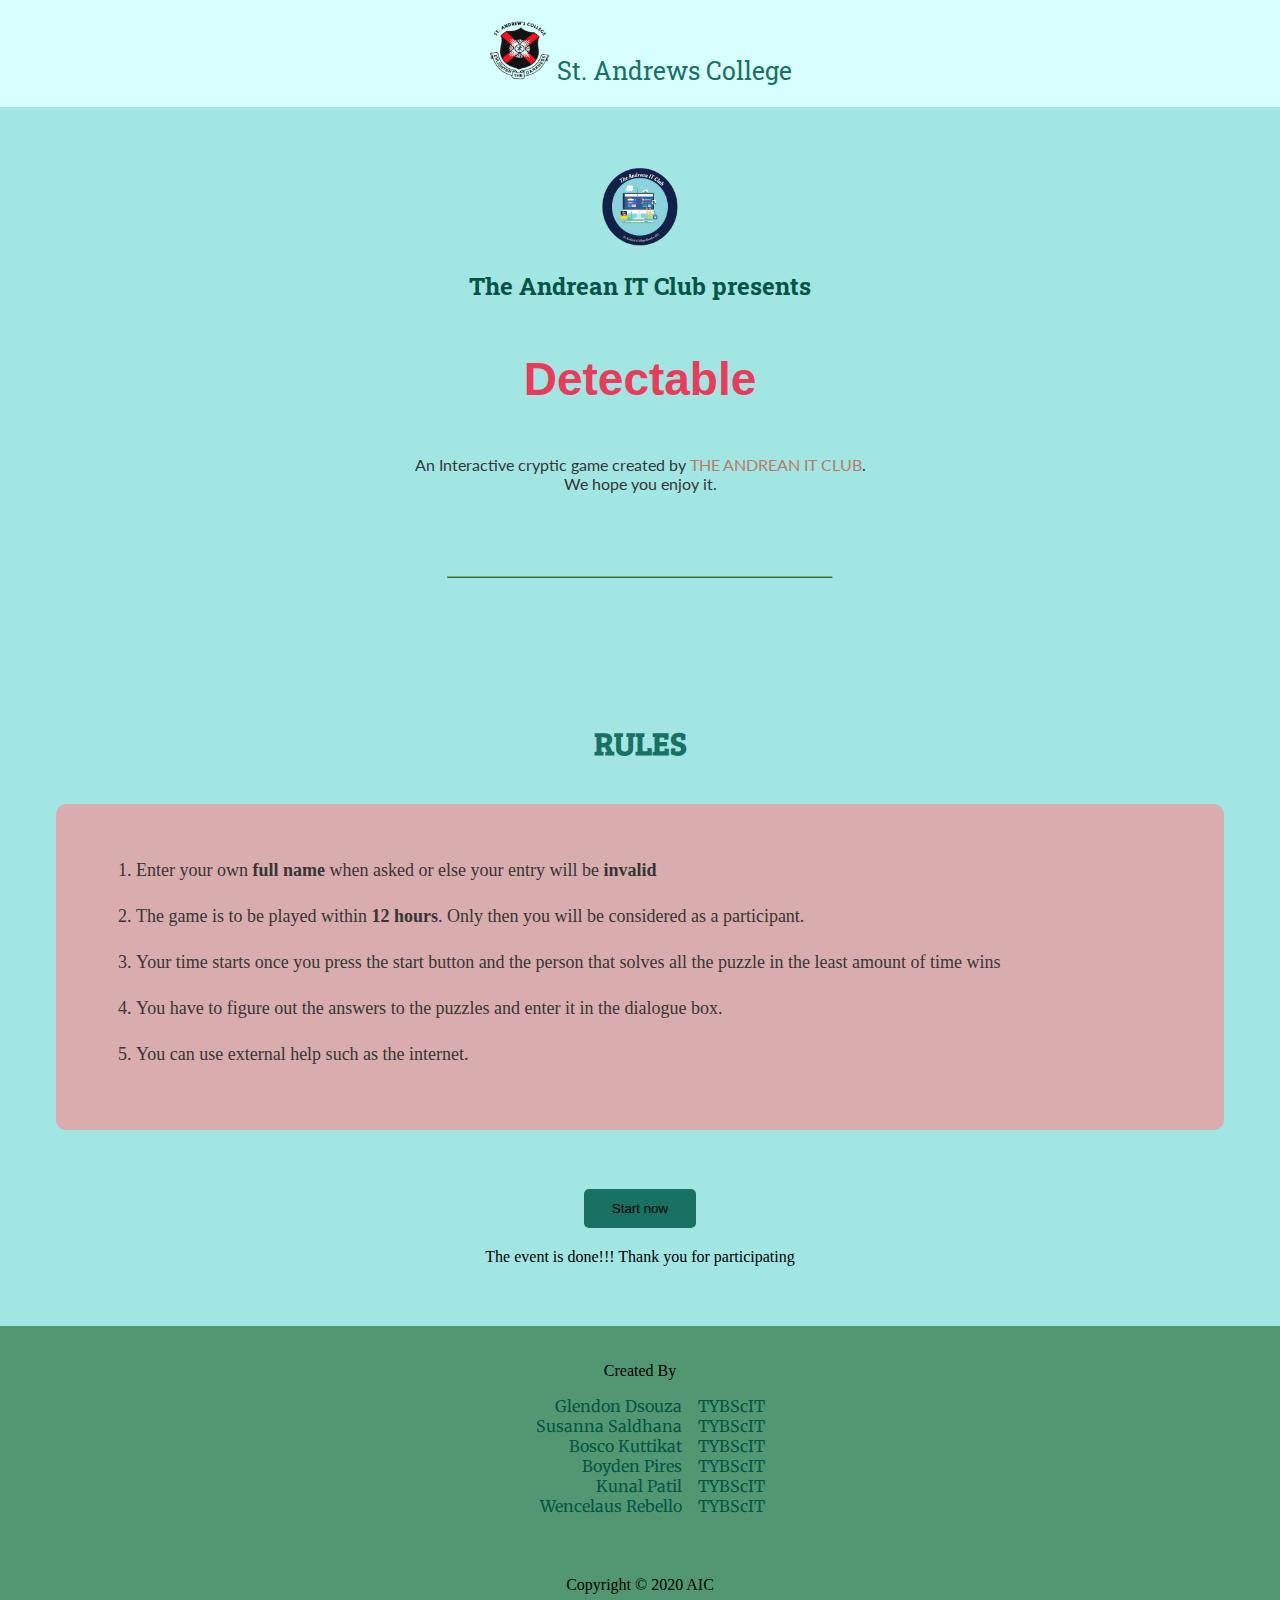
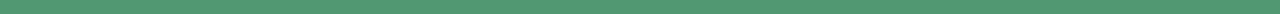
<file: index.html>
<!DOCTYPE html>
<html lang="en">

<head>
  <meta charset="utf-8">
  <meta name="viewport" content="width=device-width, initial-scale=1, shrink-to-fit=yes">
  <meta name="theme-color" content="#519872">
  <script src="Intro/Img/main.js" ></script>
  <link rel="icon" type="image/png" href="media/andrews.png">

  <!-- Google Fonts -->
  <link href="https://fonts.googleapis.com/css2?family=Roboto+Slab&display=swap" rel="stylesheet">
  <link href="https://fonts.googleapis.com/css2?family=Lato&display=swap" rel="stylesheet">
  <link href="https://fonts.googleapis.com/css2?family=Bree+Serif&family=Open+Sans&display=swap" rel="stylesheet">
  <link href="https://fonts.googleapis.com/css2?family=Merriweather:ital,wght@1,700&display=swap" rel="stylesheet">

  <!-- Font Awesome -->
  <link rel="stylesheet" href="https://cdnjs.cloudflare.com/ajax/libs/font-awesome/4.7.0/css/font-awesome.min.css">

  <!-- Bootstrap CSS -->
  <link rel="stylesheet" href="https://stackpath.bootstrapcdn.com/bootstrap/4.5.0/css/bootstrap.min.css"
    integrity="sha384-9aIt2nRpC12Uk9gS9baDl411NQApFmC26EwAOH8WgZl5MYYxFfc+NcPb1dKGj7Sk" crossorigin="anonymous">

  <!-- External Stylesheet -->
  <link rel="stylesheet" href="styles.css">

  <!-- JQuery 3.5.x
  <script src="https://ajax.googleapis.com/ajax/libs/jquery/3.5.1/jquery.min.js"></script> -->

  <title>Aloha</title>
</head>

<body>
  <!-- Image and text -->
  <nav class="navbar">
    <a class="navbar-brand">
      <img class="d-inline-block" src="media/andrews.png" width="65" height="60" alt="" loading="lazy">
      <span class="nav-brand-text">St. Andrews College</span>
    </a>

    
    <!-- <div>
      <ul class="navbar-nav ml-auto">
        <li class="nav-item">
          <button class="btn btn-primary nav-button" type="button">Register</button>
        </li>
      </ul>
    </div> -->
  </nav>

  <div class="section-1">
    <img class="d-inline-block" src="media/logo2.png" width="85" height="80" alt="" loading="lazy">
    <h2 class="heading-text">The Andrean IT Club presents</h2>
    
    <h1 class="Detectable">Detectable</h1>
    <p class="heading-subtext">An Interactive cryptic game created by <span class="span-title">THE ANDREAN IT CLUB</span>. <br>
      We hope you enjoy it.</p>
  </div>

  <hr>


  <div class="section-2">
    <h5>RULES</h5>
    <div class="container list-group">
      <ol >
      <li class="list">Enter your own <b>full name</b> when asked or else your entry will be <b>invalid</b></p>
      <li class="list">The game is to be played within <b>12 hours</b>. Only then you will be considered as a participant.</p>
        <li class="list">Your time starts once you press the start button and the person that solves all the
          puzzle in the least amount of time wins</p>
      <li class="list">You have to figure out the answers to the puzzles and enter it in the dialogue box.</p>
      <li class="list">You can use external help such as the internet.</p>
      
    </ol>
    </div>
  </div>



  <div class="start-btn">

    <button class="btn btn-primary btn-lg" type="button" onclick="check()">Start now</button>
  </div>
<div id="time"></div>


  <footer>
    <div class="container">
      <p>Created By</p>
      <div class="names">
        
        <p>Glendon Dsouza&nbsp; &nbsp; TYBScIT<br>Susanna Saldhana&nbsp; &nbsp; TYBScIT<br>Bosco Kuttikat&nbsp; &nbsp; TYBScIT<br>Boyden Pires&nbsp; &nbsp; TYBScIT<br>
          Kunal Patil&nbsp; &nbsp; TYBScIT <br> Wencelaus Rebello&nbsp; &nbsp; TYBScIT
       </p>
      </div>
    </div>
    <div class="copyright">
      Copyright &#169 2020 AIC 
    </div>
  </footer>





  <!-- Bootstrap JS-->
  <script src="https://code.jquery.com/jquery-3.5.1.slim.min.js"
    integrity="sha384-DfXdz2htPH0lsSSs5nCTpuj/zy4C+OGpamoFVy38MVBnE+IbbVYUew+OrCXaRkfj" crossorigin="anonymous">
  </script>
  <script src="https://cdn.jsdelivr.net/npm/popper.js@1.16.0/dist/umd/popper.min.js"
    integrity="sha384-Q6E9RHvbIyZFJoft+2mJbHaEWldlvI9IOYy5n3zV9zzTtmI3UksdQRVvoxMfooAo" crossorigin="anonymous">
  </script>
  <script src="https://stackpath.bootstrapcdn.com/bootstrap/4.5.0/js/bootstrap.min.js"
    integrity="sha384-OgVRvuATP1z7JjHLkuOU7Xw704+h835Lr+6QL9UvYjZE3Ipu6Tp75j7Bh/kR0JKI" crossorigin="anonymous">
  </script>
</body>

</html>
</file>
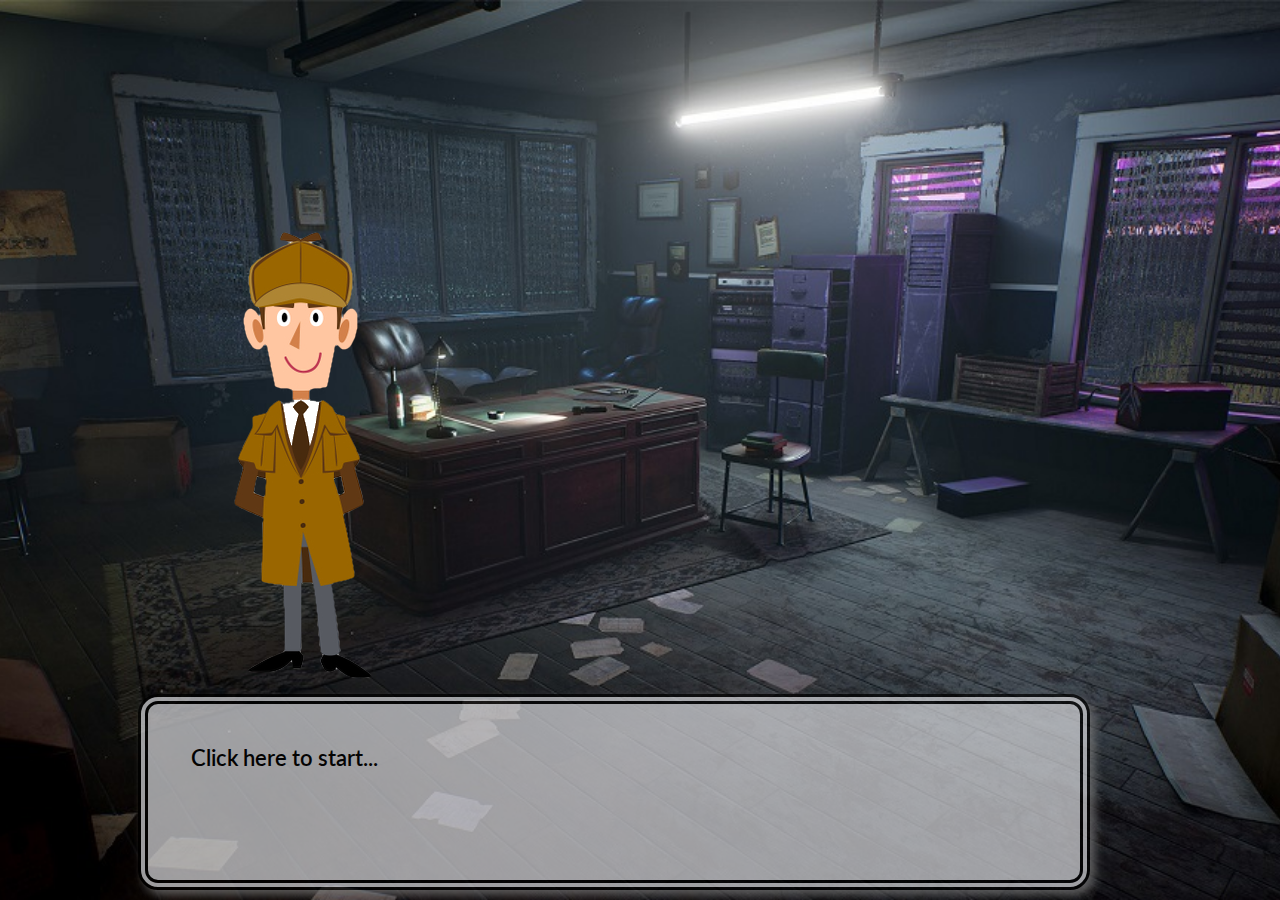
<file: Intro/index.html>
<html>
    <head>

      <title>Intro</title>
      <meta name="viewport" content="width=device-width, initial-scale=0.7">
      <link href="https://fonts.googleapis.com/css2?family=Lato&display=swap" rel="stylesheet">
<script src="https://cdnjs.cloudflare.com/ajax/libs/jquery/3.4.1/jquery.js" integrity="sha256-WpOohJOqMqqyKL9FccASB9O0KwACQJpFTUBLTYOVvVU=" crossorigin="anonymous"></script>

  <script src="main.js" type="text/javascript"></script>
  <link rel="stylesheet" type="text/css" href="style1.css">
        
    </head>

    <body onclick="execute_diag()">
      
      <div id="UI">
        <div id="instructor" >
            <img src="Img/1.png" class="inst" id="change" >
           
        </div>
        
        <div id="txt" >
  
              <p id="diag" data-placeholder="Click here to start..." contenteditable="false"></p> 

          
        </div>
      </div>
    </body>
</html>
</file>
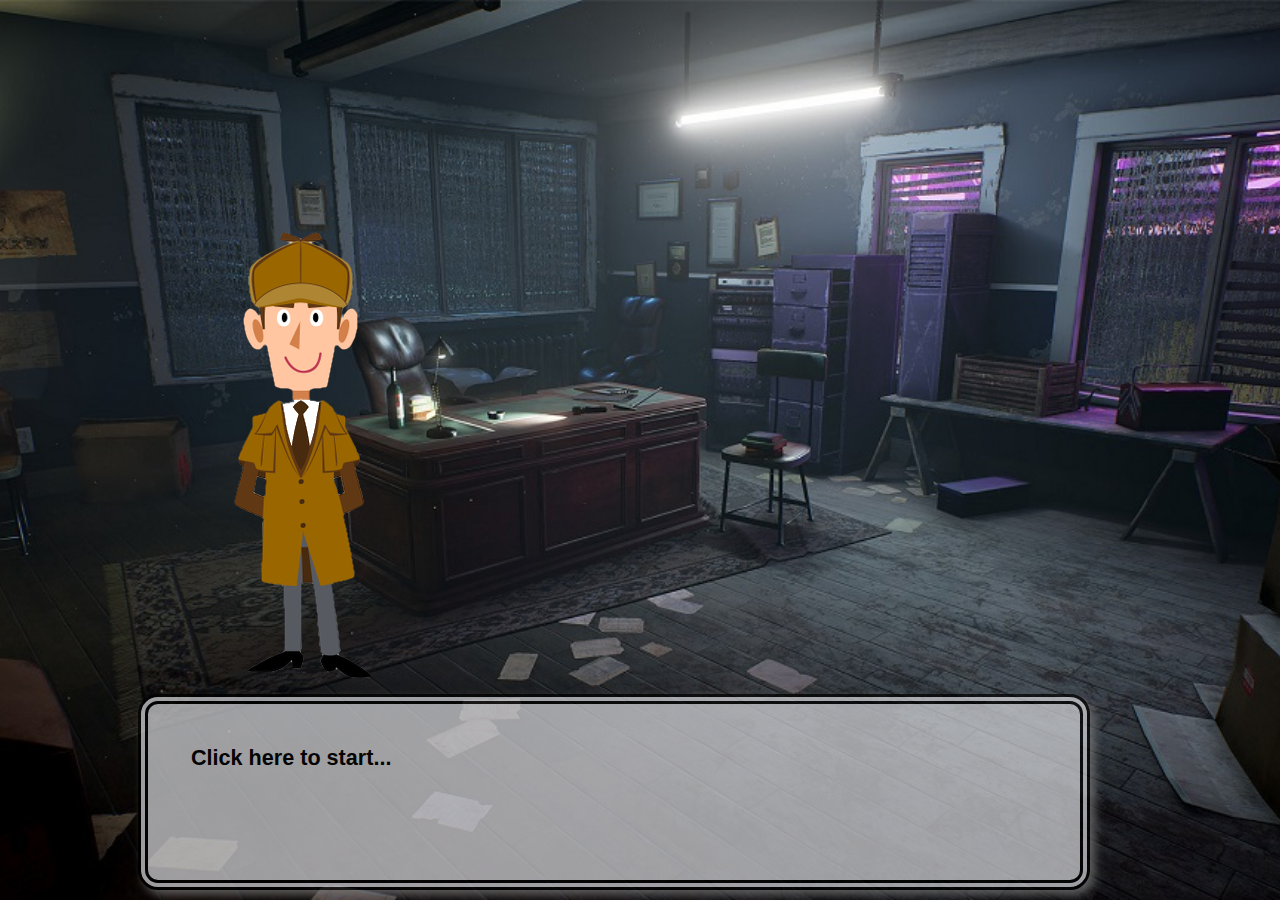
<file: Level7/index.html>
﻿<!DOCTYPE html>
<html>
<title> TheOneWithIntroductions </title>
<meta name="viewport" content="width=device-width, initial-scale=0.7, shrink-to-fit=yes">
<script src="https://cdnjs.cloudflare.com/ajax/libs/jquery/3.4.1/jquery.js"
    integrity="sha256-WpOohJOqMqqyKL9FccASB9O0KwACQJpFTUBLTYOVvVU=" crossorigin="anonymous"></script>

<script>
    var usna = localStorage.getItem("key_name");
    var story = [{ m: "Wow!!! " + usna + " that was amazing, you are so smart, that was a tough one." },
    { m: "I guess I should start calling you Detective " + usna + " from now on." },
    { m: "OK we have a new case for you." },
    { m: "This is the last one the final one use everything you have learnt this one is interesting. " }
    ];

    var lin = 0;
    var i = 0
    var images = ["7", "3", "5", "4"];

    function ChangeImg() {



        document.getElementById("change").src = "Img/" + images[i] + ".png";

        i++;

    }


    function execute_diag() {

        if (story.length === lin) {
            document.getElementById("UI").style.display = "none";
            document.getElementById("cont").style.visibility = "visible";
            document.getElementById("cont").style.display = "block";
            //sk();

        }

        while (lin < story.length) {
            var current_line = story[lin];

            if (undefined !== current_line.m) {
                document.getElementById("diag").innerHTML = current_line.m;
                ChangeImg();

            }


            break;

        }
        lin = lin + 1;
    }

    function ready() {
        document.getElementById("UI").style.display = "none";
        document.getElementById("cont").style.visibility = "visible";
        document.getElementById("cont").style.display = "block";
    }
    var countDownDate = new Date("Aug 30, 2020 02:00:00").getTime();


    var x = setInterval(function () {


        var now = new Date().getTime();


        var distance = countDownDate - now;


        var days = Math.floor(distance / (1000 * 60 * 60 * 24));
        var hours = Math.floor((distance % (1000 * 60 * 60 * 24)) / (1000 * 60 * 60));
        var minutes = Math.floor((distance % (1000 * 60 * 60)) / (1000 * 60));
        var seconds = Math.floor((distance % (1000 * 60)) / 1000);


        document.getElementById("time").innerHTML = `Time left: ${days}d ${hours}h ${minutes}m ${seconds}s `;


        if (distance < 0) {
            clearInterval(x);
            document.getElementById("time").innerHTML = "The event is done!!! Thank you for participating";
        }
    }, 1000);
</script>
</head>

<body onload="check()">

    <div id="UI" onclick="execute_diag()">

        <div id="instructor">
            <img src="Img/1.png" class="inst" id="change">

        </div>

        <div id="txt">

             <p id="diag" data-placeholder="Click here to start..." contenteditable="false"></p>


        </div>
    </div>



    <div id="cont">
        <h1> Mystery Solver? </h1>
        <div id="time"></div>

        <div id="onlytxt">
            <p> There's a buzz in the town about a secret detective helping the commissioner on his latest case,
                with intillegence no match, cryptic codes, fine eye-sight. Solving the unsolved. Is it you?
            </p>
            <br><br>
            <center> <img id="img" src="Puzz3.jpg"> </center>
            <h3>H3Y THERE!</h3>

            <p>This a puzzle Crime 5tory which is also the last stage to find your treasure.
                Now, it may not be 1nstantly clear what the puzzle is but there are clues spread over the text to guide
                you.
                0nce you figure it out, you will reveal a four-digit passcode, which will be the key to the next
                chapter.
                Could you be the ultimate mystery solver? Input your first passcode below and press “Continue” to find
                out.</p>
        </div>
        <div align="center">
            <input type="number" id=ans maxlength="4" size="1">
            <a href="TheTime.html" onclick="javascript:return validatePass()">
                <input type="submit" value="CONTINUE"></a><br><br><br><br><br><br>
            <script type="text/javascript">


                function validatePass() {
                    if (document.getElementById('ans').value == "3510") {
                        insert_value(); storedata();
                        alert("Good Job!!");

                        return true;
                    } else {
                        alert('Wrong Passcode.Try again ^-^');
                        return false;
                    }
                }

                var checker = 64;
                var start_tm = new Date();
                var script_url = "https://script.google.com/macros/s/AKfycbwi-EJepVHEVFzlz_modMELud4tqUKf4J4Dp2Wy4lIX8Xh272UH/exec";

                function insert_value() {
                    var name = localStorage.getItem("key_name");
                    var stage_name = "Stage 7.1";
                    var timestamp = start_tm;
                    var end_time = new Date().toTimeString().replace(/.*(\d{2}:\d{2}:\d{2}).*/, "$1");;
                    var url = script_url + "?callback=ctrlq&end_time=" + end_time + "&timestamp=" + timestamp + "&stage_name=" + stage_name + "&name=" + name + "&action=insert";
                    var request = jQuery.ajax({
                        crossDomain: true,
                        url: url,
                        method: "GET",
                        dataType: "jsonp"
                    });
                }

                function check() {

                    if (localStorage.getItem("checker") != 43) {
                        localStorage.setItem("checker", "0");
                        alert("Looks like you are lost let me help you");
                        window.location.replace("../Intro/index.html");
                    }
                    else {
                        document.getElementsByTagName("html")[0].style.visibility = "visible";
                    }

                }
                function storedata() {

                    localStorage.setItem("checker", checker);
                }


            </script>
        </div>
    </div>

    <style>
        html {
            visibility: hidden;
        }

        body {
            text-align: left;
            background: #faebd7;
            padding-left: 50px;
            padding-right: 50px;
        }

        #time {
            position: fixed;
            bottom: 2%;
            right: 5%;
            font-size: 20px;
            font-family: 'Lucida Sans', 'Lucida Sans Regular', 'Lucida Grande', 'Lucida Sans Unicode', Geneva, Verdana, sans-serif;
            color: black;
            background-color: rgba(129, 126, 126, 0.452);
            box-shadow: 1px 1px 15px 1px rgba(124, 121, 121, 0.466);
            z-index: 0;
        }

        h1 {
            color: #2f4f4f;
            text-align: center;
            padding: 50px 50px 3px;
            font-size: 65px;
            font-family: Georgia;
        }

        #cont {
            background: #fffacd;
            visibility: hidden;
            display: none;
            margin: 0 auto;
        }

        #onlytxt {
            color: #808080;
            font-size: 24px;
            font-family: Raavi;
            margin: 0 auto;
            width: 80%;

        }

        h3 {
            color: #696969;
            text-align: center;
            padding: 5px 10px 0px 10px;
            font-size: 40px;
            font-family: Raavi;
        }

        #img {

            width: 240px;
            height: 150px;

        }

        input[type=submit] {
            background-color: #d2691e;
            border-radius: 6px;
            border: none;
            color: white;
            font-size: 22px;
            padding: 12px 20px;
            text-decoration: none;
            margin: 4px 2px;
            cursor: pointer;
        }

        #ans {
            text-align: center;
            width: 120px;
            margin-left: 30px;
            padding-top: 8px;
            padding-bottom: 8px;
            border: 2px solid grey;
            -webkit-border-radius: 5px;
            border-radius: 5px;
            font-size: 25px;
        }

        #ans:focus {
            border-color: lightgrey;
        }


        #UI {
            width: 90%;
            height: 100%;
            margin: 0 auto;
        }

        #instructor {

            position: absolute;
            width: 200px;
            height: 500px;
            margin: 0 auto;
            left: 6%;
            bottom: 22%;
            z-index: 1;
        }


        .inst {
            position: relative;

            z-index: 2;
        }

        #txt {
            position: absolute;
            background-color: #dcdde1;
            bottom: 6%;
            left: 2%;
            width: 85%;
            height: 130px;
            padding: 18px;
            margin: 0 auto;
            z-index: 7;
            border-radius: 20px;
            opacity: 0.7;
            border: 10px double;
            font-family: Georgia;
            font-size: 18px;
            line-height: 1.3;
            box-shadow: 5px 5px 10px grey;
        }

        #diag {
            font-size: larger;
            font-family: 'Lato', sans-serif;
            margin-left: 25px;
        }

        @media only screen and (min-width: 900px) {

            #cont {
                width: 80%;
                margin: 0 auto;
            }

            #instructor {
                left: 16%;
                bottom: 22%;
            }

            #txt {
                left: 10%;
                bottom: 0;
                width: 70%;
                height: 140px;
                margin: 10px;
            }

            #img {
                width: 410px;
                height: 270px;
            }
        }
    </style>
</body>

</html>
</file>
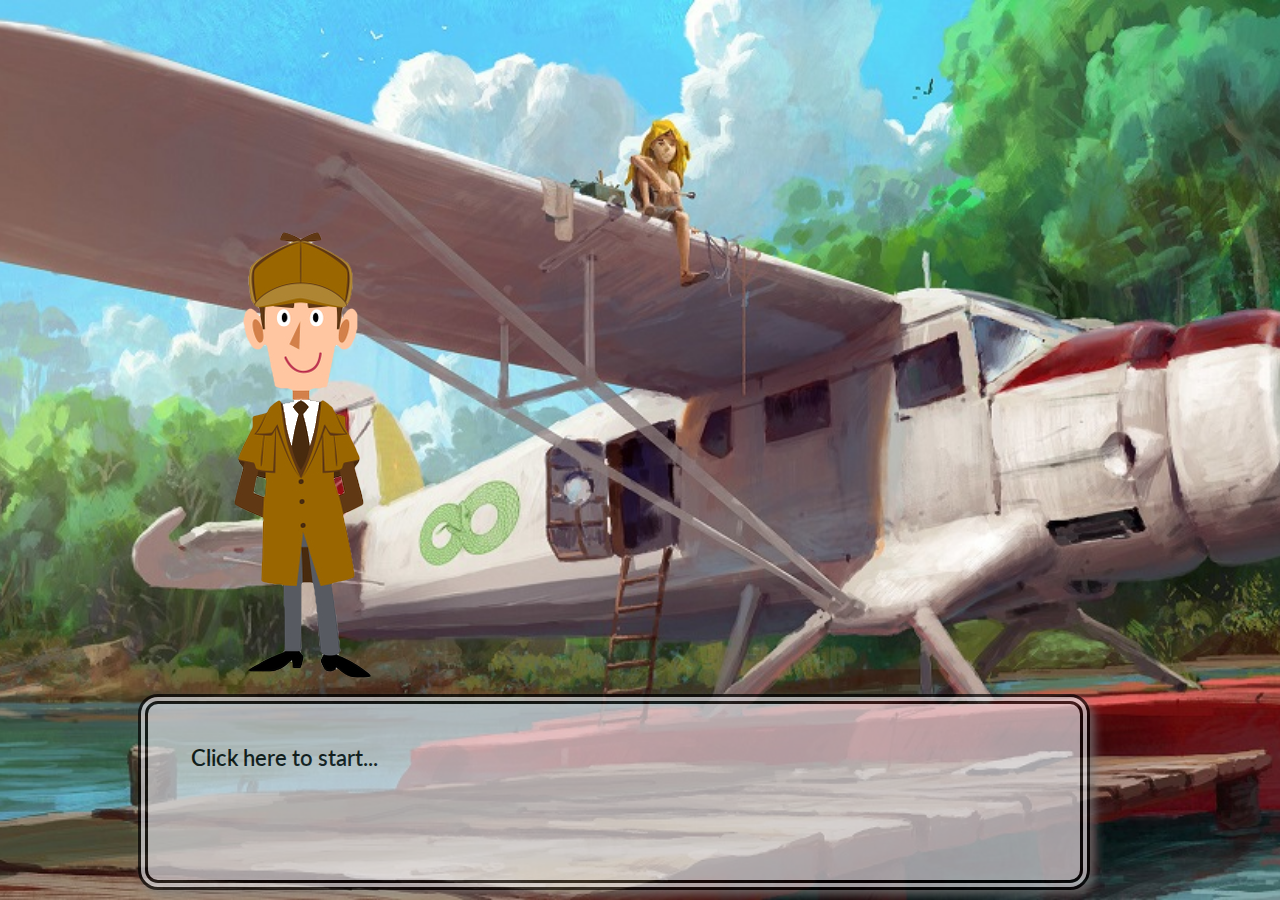
<file: Intro/Lv6intro.html>
<html>
    <head>
      <title>Intro</title>
      <meta name="viewport" content="width=device-width, initial-scale=0.7">
      <link href="https://fonts.googleapis.com/css2?family=Lato&display=swap" rel="stylesheet">
  <script src="L6main.js" type="text/javascript"></script>
  <link rel="stylesheet" type="text/css" href="L6style.css">
        
    </head>

    <body onclick="execute_diag()">
      
      <div id="UI">
        <div id="instructor" >
            <img src="Img/1.png" class="inst" id="change" >
           
        </div>
        
        <div id="txt" >
  
              <p id="diag" data-placeholder="Click here to start..." contenteditable="false"></p> 

          
        </div>
      </div>
    </body>
</html>
</file>
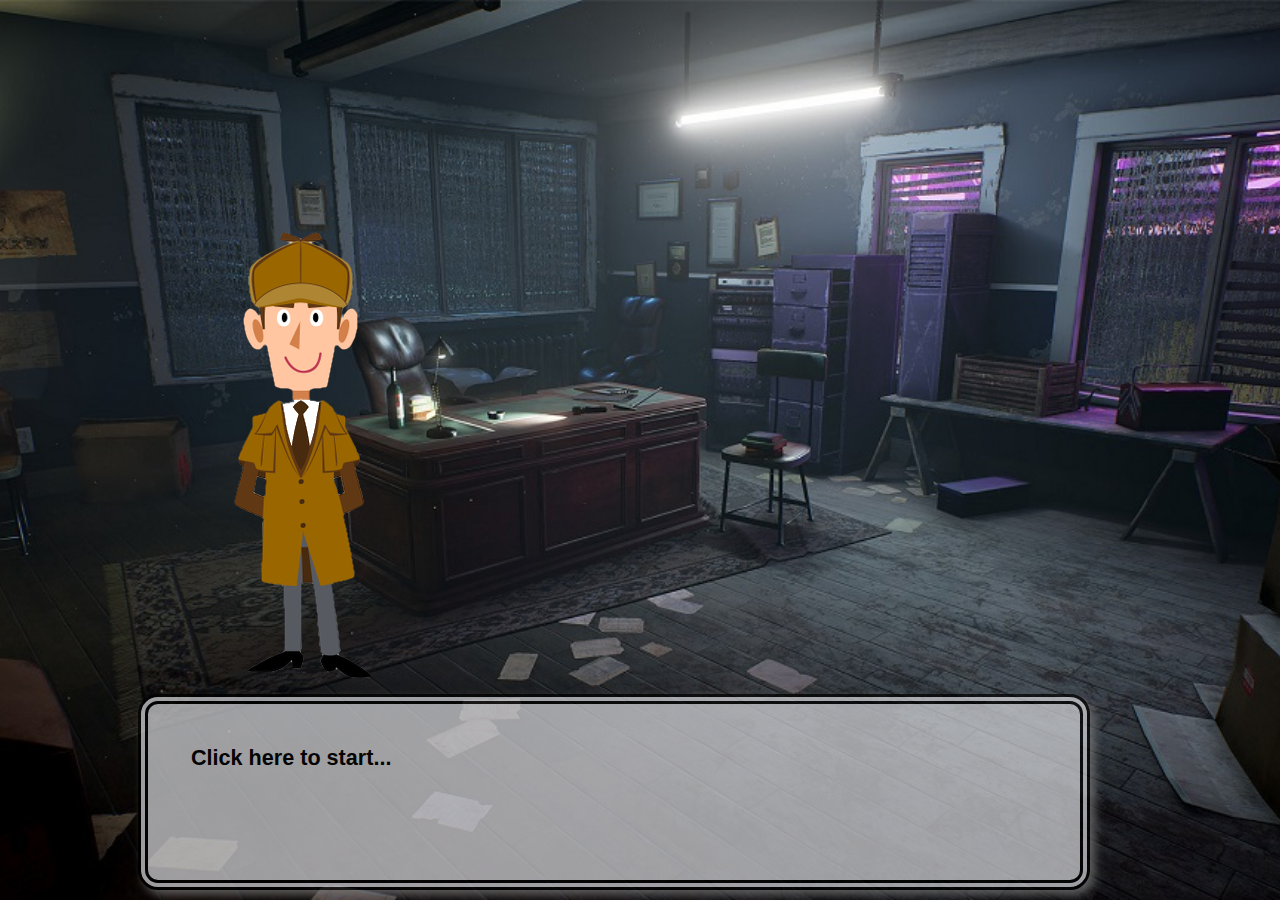
<file: Level3/Logic.html>
<!DOCTYPE html>
<html>

<head>
    <meta charset="utf-8" />
    <title>Logic</title>
    <link rel="stylesheet" href="Puzzle_1style.css" />
    <meta name="viewport" content="width=device-width, initial-scale=0.7">
    <script src="https://cdnjs.cloudflare.com/ajax/libs/jquery/3.4.1/jquery.js"
        integrity="sha256-WpOohJOqMqqyKL9FccASB9O0KwACQJpFTUBLTYOVvVU=" crossorigin="anonymous"></script>

    <script type="text/javascript">
        var name = localStorage.getItem("key_name");
        var txt = "OK " + name + " not bad. Let's play a game its called daisy and clover. This test your logical skill you will need it down the line.  ";
        var i = 0;

        function typeWriter() {
            if (i < txt.length) {
                document.getElementById("diag").innerHTML += txt.charAt(i);
                i++;
                setTimeout(typeWriter, 40);

            }
            if (i == txt.length) {
                document.getElementById("next").style.visibility = "visible"

            }
        }

        function ready() {
            document.getElementById("UI").style.display = "none";
            document.getElementById("cont").style.visibility = "visible";
            document.getElementById("cont").style.display = "block";
        }


        function f2() {
            var total = 0
            for (var i = 0; i < 4; i++) {
                var random = Math.round(Math.random() * 4) + 1;
                document.getElementById("myImg" + i.toString()).src = "petals/dice-" + random.toString() + ".png";
                if (random == 2) {
                    total += 2
                }
                if (random == 4) {
                    total += 4
                }

            }
            document.getElementById("totalpetals").innerHTML = 'There are ' + total + ' petals around the flower. ';

        }

    </script>
</head>

<body onload="check()">


    <div id="UI" onclick="typeWriter()" class="bg">

        <div id="instructor">
            <img src="8.png" class="inst" id="change">

        </div>

        <div id="txt">

            <p id="diag" data-placeholder="Click here to start..." contenteditable="false"></p>
            <img src="next.png" id="next" onclick="ready()">

        </div>
    </div>



    <center>

        <div id="cont" class="bg">
            <h1 class="title1"> Daisy N Clover </h1>
            <div id="time"></div>

            <div id="rules">
                <p> The rules require that you roll the dice below (Click on the image of the hand) and check the
                    answer. Think of the logic and then answer correctly "how many petals there are around the flower".
                </p>
                <p>You can repeat the procedure until you discover the secret rule of the puzzle.
                    How many throws do you need to figure out this puzzle? </p>
            </div>


            <div id="dicepetals">
                <div id="petal-die">
                    <img id="myImg0" src="petals/dice-1.png" name="dice-1">
                </div>
                <div id="petal-die" style="display: inline-block">
                    <img id="myImg3" src="petals/dice-2.png" name="dice-2">
                </div>
                <div id="petal-die" style="display: inline-block">
                    <img id="myImg1" src="petals/dice-3.png" name=" dice-3">
                </div>
                <div id="petal-die" style="display: inline-block">
                    <img id="myImg2" src="petals/dice-4.png" name=" dice-4">
                </div>
            </div>

            <div id="totalpetals"> There are 6 petals around the rose. </div>
            <img id="rolld" src="rollme.jpg" width="60" height="60" onclick="f2()">



            <div id="ddd">
                <p> Text the number in the given box and submit if you think your answer is right. Go for it!</p>
            </div>

            <div id="yourquestion">
                <div id="quest-die" style="display: inline-block">
                    <img src="petals/dice-2.png" width="80" height="80"> </div>
                <div id="quest-die" style="display: inline-block">
                    <img src="petals/dice-5.png" width="80" height="80"> </div>
                <div id="quest-die" style="display: inline-block">
                    <img src="petals/dice-0.png" width="80" height="80"> </div>
                <div id="quest-die" style="display: inline-block">
                    <img src="petals/dice-5.png" width="80" height="80"> </div>
            </div>

            <div id="youranswer">
                Enter your answer: <input type="number" id="ans" size="3" required><br><br>

                <input type="submit" value="SUBMIT" onclick="validatePass()"></a><br><br><br><br><br><br>
            </div>



        </div>
    </center>

    <script type="text/javascript">
        var countDownDate = new Date("Aug 30, 2020 02:00:00").getTime();


        var x = setInterval(function () {


            var now = new Date().getTime();


            var distance = countDownDate - now;


            var days = Math.floor(distance / (1000 * 60 * 60 * 24));
            var hours = Math.floor((distance % (1000 * 60 * 60 * 24)) / (1000 * 60 * 60));
            var minutes = Math.floor((distance % (1000 * 60 * 60)) / (1000 * 60));
            var seconds = Math.floor((distance % (1000 * 60)) / 1000);


            document.getElementById("time").innerHTML = `Time left: ${days}d ${hours}h ${minutes}m ${seconds}s `;


            if (distance < 0) {
                clearInterval(x);
                document.getElementById("time").innerHTML = "The event is done!!! Thank you for participating";
            }
        }, 1000);
        

        function validatePass() {
            if (document.getElementById('ans').value == '2') {
                insert_value(); storedata();
                alert("The next stage is waiting for you")
                window.location.replace("../level4/Labyrinth.html");
            } else {
                alert('Oops! Wrong Answer. Try again!!!');
                return false;
            }
        }


        var checker = 14;
        var start_tm = new Date();
        var script_url = "https://script.google.com/macros/s/AKfycbwi-EJepVHEVFzlz_modMELud4tqUKf4J4Dp2Wy4lIX8Xh272UH/exec";

        function insert_value() {
            var name = localStorage.getItem("key_name");
            var stage_name = "Stage 3";
            var timestamp = start_tm;
            var end_time = new Date().toTimeString().replace(/.*(\d{2}:\d{2}:\d{2}).*/, "$1");;
            var url = script_url + "?callback=ctrlq&end_time=" + end_time + "&timestamp=" + timestamp + "&stage_name=" + stage_name + "&name=" + name + "&action=insert";
            var request = jQuery.ajax({
                crossDomain: true,
                url: url,
                method: "GET",
                dataType: "jsonp"
            });
        }

        function check() {

            if (localStorage.getItem("checker") != 11) {
                localStorage.setItem("checker", "0");
                alert("Looks like you are lost let me help you");
                window.location.replace("../Intro/index.html");
            }
            else {
                document.getElementsByTagName("html")[0].style.visibility = "visible";
            }

        }
        function storedata() {

            localStorage.setItem("checker", checker);
        }




    </script>


</body>

</html>
</file>
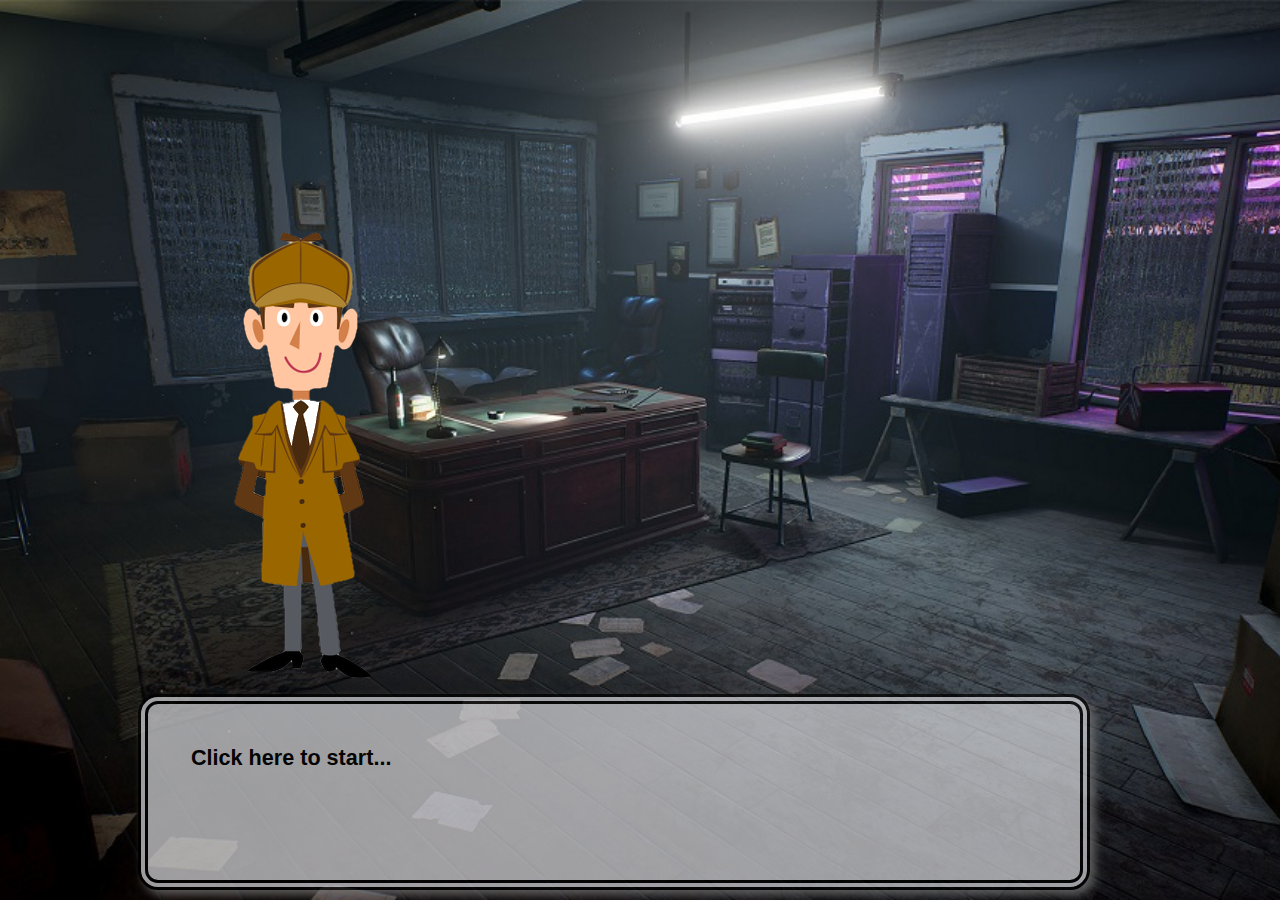
<file: Level5/Anagram.html>
<!DOCTYPE html>
<html>
<head>
	<title>Anagram</title>

    <meta charset="utf-8">
    <meta name="viewport" content="width=device-width, initial-scale=0.7, shrink-to-fit=yes">

  

    <!-- Google Fonts -->
    <link href="https://fonts.googleapis.com/css2?family=Lobster&family=Montserrat&display=swap" rel="stylesheet"> 
    <link href="https://fonts.googleapis.com/css2?family=Lobster&family=Montserrat:ital,wght@0,400;1,600&display=swap" rel="stylesheet"> 

    <!-- Bootstrap CSS -->
    <link rel="stylesheet" href="https://stackpath.bootstrapcdn.com/bootstrap/4.5.0/css/bootstrap.min.css" integrity="sha384-9aIt2nRpC12Uk9gS9baDl411NQApFmC26EwAOH8WgZl5MYYxFfc+NcPb1dKGj7Sk" crossorigin="anonymous">

    <link rel="stylesheet" href="styles.css">
</head>
<body onload="check()">
	
    <div id="UI" onclick="execute_diag()">

        <div id="instructor">
            <img src="Img/8.png" class="inst" id="change">

        </div>

        <div id="txt">

            <p id="diag"></p>
            

        </div>
    </div>

	<div id="cont">

	<div class="header">
		<h1 id="header-title">Anagram</h1>
	</div>


	<div class="container">

		<form name="form1" >

		  	<div class="form-group row">
			    <label class="col-sm-2 col-form-label">Berty Cyrus ice</label>
			    <div class="col-sm-10 col-md-5">
			      <input type="text" class="form-control form-control-sm in" id="a1" name="a1">
			    </div>
			    <div class="col-md-3">
			    	<small>*Protecting Computers</small>
			    </div>
			</div>

			<div class="form-group row">
			    <label class="col-sm-2 col-form-label">cony Pinter</label>
			    <div class="col-sm-10 col-md-5">
			      <input type="text" class="form-control form-control-sm in" name="a2">
			    </div>
			    <div class="col-md-3">
			    	<small>*Encoding data</small>
			    </div>
			</div>

			<div class="form-group row">
			    <label class="col-sm-2 col-form-label">AD bag it</label>
			    <div class="col-sm-10 col-md-5">
			      <input type="text" class="form-control form-control-sm in" name="a3">
			    </div>
			    <div class="col-md-3">
			    	<small>*Massive worldwide Information</small>
			    </div>
			</div>

			<div class="form-group row">
			    <label class="col-sm-2 col-form-label">clip more</label>
			    <div class="col-sm-10 col-md-5">
			      <input type="text" class="form-control form-control-sm in" name="a4">
			    </div>
			    <div class="col-md-3">
			    	<small>*Translator for Machines</small>
			    </div>
			</div>

			<div class="form-group row">
			    <label class="col-sm-2 col-form-label">chappy gro try</label>
			    <div class="col-sm-10 col-md-5">
			      <input type="text" class="form-control form-control-sm in"  name="a5">
			    </div>
			    <div class="col-md-3">
			    	<small>*keeping Information concealed</small>
			    </div>
			</div>

			<div class="form-group row">
			    <label class="col-sm-2 col-form-label">Ln reek</label>
			    <div class="col-sm-10 col-md-5">
			      <input type="text" class="form-control form-control-sm in" name="a6">
			    </div>
			    <div class="col-md-3">
			    	<small>*A Base for your OS</small>
			    </div>
			</div>

			<br><br>
		</form>
			<div class="form-group row">
				<div class="col-md-12">
					<input class="btn btn-lg btn-outline-dark" type="submit" value="Submit Answers" onclick="checkAnswers()">	
				</div>
			</div>

			<div id="time"></div>
		

	</div> 

	<div class="footer">
		
	</div>
			

	<script src="main.js"></script>
	
	<!-- Bootstrap JS -->
    <script src="https://code.jquery.com/jquery-3.5.1.slim.min.js" integrity="sha384-DfXdz2htPH0lsSSs5nCTpuj/zy4C+OGpamoFVy38MVBnE+IbbVYUew+OrCXaRkfj" crossorigin="anonymous"></script>
    <script src="https://cdn.jsdelivr.net/npm/popper.js@1.16.0/dist/umd/popper.min.js" integrity="sha384-Q6E9RHvbIyZFJoft+2mJbHaEWldlvI9IOYy5n3zV9zzTtmI3UksdQRVvoxMfooAo" crossorigin="anonymous"></script>
    <script src="https://stackpath.bootstrapcdn.com/bootstrap/4.5.0/js/bootstrap.min.js" integrity="sha384-OgVRvuATP1z7JjHLkuOU7Xw704+h835Lr+6QL9UvYjZE3Ipu6Tp75j7Bh/kR0JKI" crossorigin="anonymous"></script>
	<script src="https://cdnjs.cloudflare.com/ajax/libs/jquery/3.4.1/jquery.js" integrity="sha256-WpOohJOqMqqyKL9FccASB9O0KwACQJpFTUBLTYOVvVU=" crossorigin="anonymous"></script>

</div>
</body>
</html>
</file>
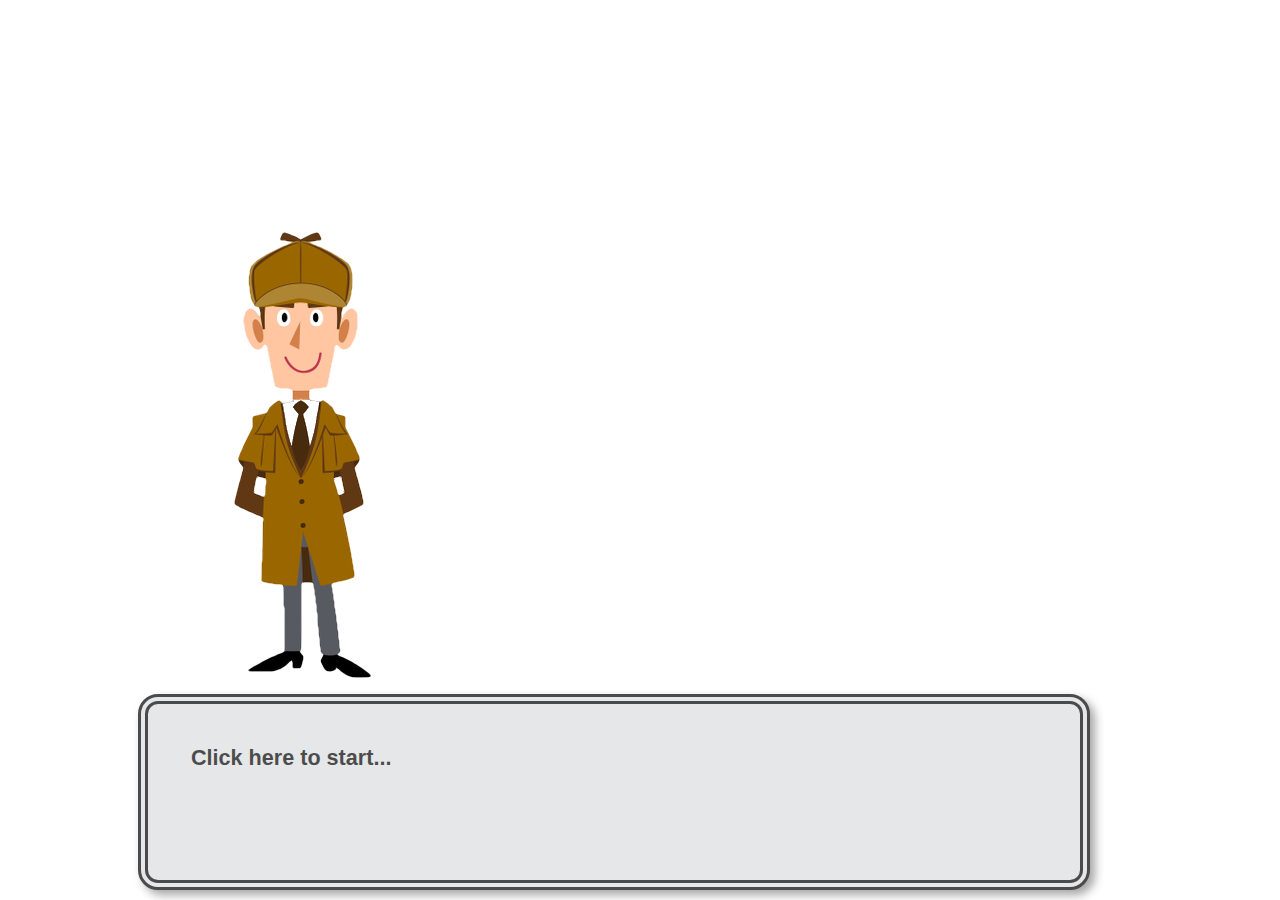
<file: Level6/Cryptography.html>
<!DOCTYPE html>
<html>
  <head>
  <link rel="stylesheet" href="ess.css"/>
  <script src="main.js" type="text/javascript"></script>
  <script src="https://cdnjs.cloudflare.com/ajax/libs/jquery/3.4.1/jquery.js" integrity="sha256-WpOohJOqMqqyKL9FccASB9O0KwACQJpFTUBLTYOVvVU=" crossorigin="anonymous"></script>

  <title>
    Cryptography
  </title>
</head>
<body onload="check()">

<!--
<div class="clue">
<p class="cluebg">Looks like its time to eat but before that it seems like this island has a ritual for men to dance around fire and offer a pig as a sacrifice for their deity. 
</p> 
</div>
-->   
 

<div id="cont">

  <div class="cl"><img src="Img/hint.png" id="cl" class="cl"></div>

  <div class="container" >
    <input type="text" id="check" placeholder="Your Answer"  onchange="chk()"></div>

  <div id="myModal" class="modal">
    <span class="close">&times;</span>
    <img class="modal-content" id="img01">
  </div>
  
  <img src="Img/img1.jpg" id="img1" >
  <img src="Img/img2.jpg" id="img2" >
  <img src="Img/img3.jpg" id="img3" >
  <img src="Img/img4.jpg" id="img4" >
  <img src="Img/img5.jpg" id="img5" >
  <img src="Img/img6.jpg" id="img6" >
  <img src="Img/img7.jpg" id="img7" >

  <div id="time"></div>
  
</div>

</body>
</html>
</file>
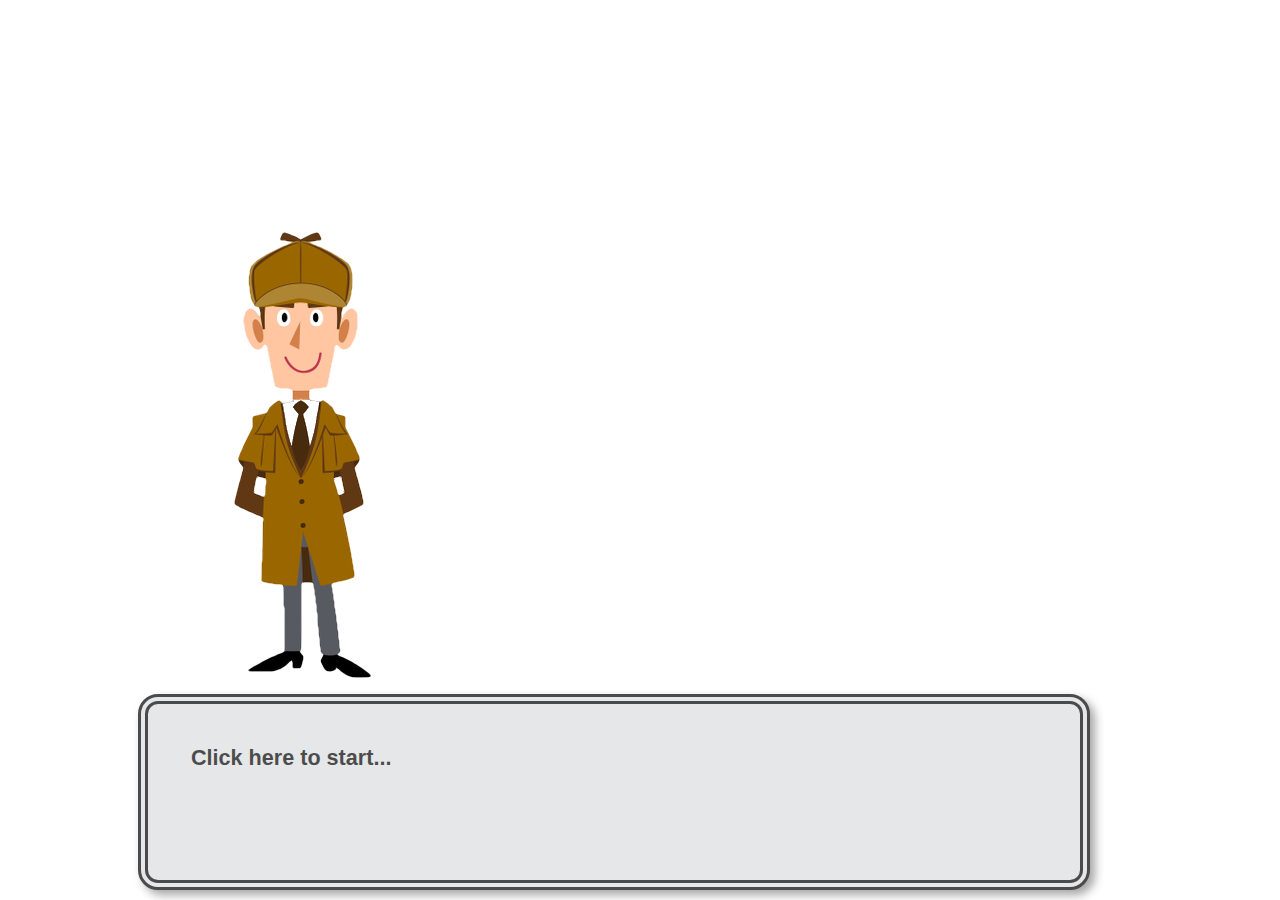
<file: Level7/End.html>
<html>
<title> Thank You-The End </title>
<meta name="viewport" content="width=device-width, initial-scale=0.7">
<script src="https://cdnjs.cloudflare.com/ajax/libs/jquery/3.4.1/jquery.js"
    integrity="sha256-WpOohJOqMqqyKL9FccASB9O0KwACQJpFTUBLTYOVvVU=" crossorigin="anonymous"></script>

<script type="text/javascript">
    var usna = localStorage.getItem("key_name");
    var txt = "CONGRATULATIONS!! " + usna + " you did it. You have reached the end. You are the smartest person I know. THANK YOU for playing";
    var i = 0;

    function typeWriter() {
        if (i < txt.length) {
            document.getElementById("diag").innerHTML += txt.charAt(i);
            i++;
            setTimeout(typeWriter, 40);

        }

    }


    var start_tm = new Date();
    var script_url = "https://script.google.com/macros/s/AKfycbwi-EJepVHEVFzlz_modMELud4tqUKf4J4Dp2Wy4lIX8Xh272UH/exec";

    function insert_value() {
        var name = localStorage.getItem("key_name");
        var stage_name = "END";
        var timestamp = start_tm;
        var end_time = new Date().toTimeString().replace(/.*(\d{2}:\d{2}:\d{2}).*/, "$1");;
        var url = script_url + "?callback=ctrlq&end_time=" + end_time + "&timestamp=" + timestamp + "&stage_name=" + stage_name + "&name=" + name + "&action=insert";
        var request = jQuery.ajax({
            crossDomain: true,
            url: url,
            method: "GET",
            dataType: "jsonp"
        });
    }

    function check() {

        if (localStorage.getItem("checker") != 89) {
            localStorage.setItem("checker", "0");
            alert("Looks like you are lost let me help you");
            window.location.replace("../Intro/index.html");
        }
        else {
            document.getElementsByTagName("html")[0].style.visibility = "visible";
        }

    }

</script>

<style>
    html {
        visibility: hidden;
    }

    body {
        background-image: url('Img/bg.gif');
        background-repeat: no-repeat;
        background-attachment: fixed;
        background-size: cover;
        background-position: center;
        margin: 0 auto;
        padding: 50;
    }

    #UI {
        width: 80%;
        height: 100%;
        margin: 0 auto;
    }

    #instructor {

        position: absolute;
        width: 200px;
        height: 500px;
        margin: 0 auto;
        left: 6%;
        bottom: 34%;
        z-index: 1;
    }


    .inst {
        position: relative;
        content: url(Img/ani1.png);
        z-index: 2;
        animation-name: change;
        animation-duration: 1s;
        animation-iteration-count: infinite;
    }

    @keyframes change {
        0% {
            content: url(Img/ani1.png);
        }

        50% {
            content: url(Img/ani2.png);
        }

    }

    #txt {
        position: absolute;
        background-color: #dcdde1;
        bottom: 15%;
        left: 2%;
        width: 85%;
        height: 130px;
        padding: 23px;
        margin: 0 auto;
        z-index: 7;
        border-radius: 20px;
        opacity: 0.7;
        border: 10px double;
        font-family: Georgia;
        font-size: 18px;
        line-height: 1.3;
        box-shadow: 5px 5px 10px grey;
    }


    #txt:empty:before {

        content: attr(data-placeholder);
        color: black;
    }

    #diag {
        font-size: 25px;
        font-family: 'Lato', sans-serif;
        margin: -5px;
        font-weight: 550;
        padding: 0;
    }

    .credits {
        position: absolute;
        color: #feca57;
        font-size: 22px;
        font-style: italic;
        right: 4%;
        top: 21%;

    }

    .head {
        color: #F8EFBA;
        font-style: oblique;
    }

    @media only screen and (min-width: 900px) {

        #instructor,
        #txt {
            left: 16%;
            bottom: 22%;
        }

        #txt {
            left: 10%;
            bottom: 0;
            width: 70%;
            height: 140px;
            margin: 10px;
        }

        .credits {
            right: 21%;
            top: 24%;
            font-size: 25px;
        }
    }
</style>

<body onload="check()">
    <div id="UI" onclick="typeWriter()">
        <div>

            <table class="credits">
                <tr>
                    <th> <i>
                            <h4 class="head">Created by</h4>
                    </th>
                </tr>
                <tr>
                    <td> Glendon</td>
                    <td>Susanna</td>
                </tr>
                <tr>
                    <td>Bosco</td>
                    <td>Boyden</td>
                    
                    
                </tr>
                <tr>
                    <td> Kunal</td>
                    <td>Wencelaus</td>
                </tr>
            </table>
        </div>
        <div id="instructor"><img src="Img/16.png" class="inst" id="change"></div>
        <div id="txt">
            <p id="diag" data-placeholder="Click here to start..." contenteditable="false"></p>
        </div>
    </div>

</body>

</html>
</file>
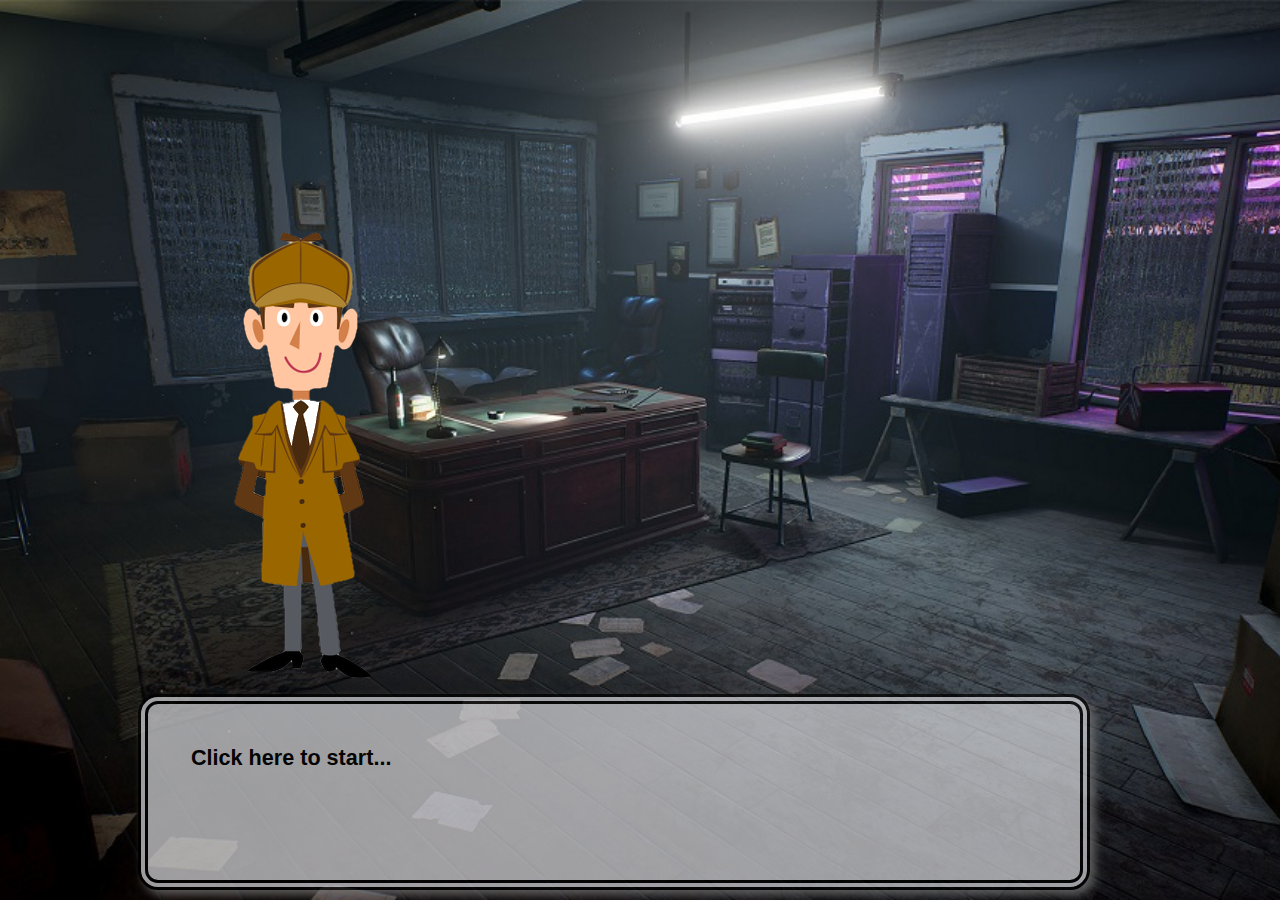
<file: Level7/TheMurder.html>
<!DOCTYPE=html>
  <html>
  <title> TheOneWhereTheyreTrying </title>
  <script src="https://cdnjs.cloudflare.com/ajax/libs/jquery/3.4.1/jquery.js"
    integrity="sha256-WpOohJOqMqqyKL9FccASB9O0KwACQJpFTUBLTYOVvVU=" crossorigin="anonymous"></script>

  </head>

  <body onload="check()">
    <div id="cont">
      <h1> The Murder </h1>
      <div id="time"></div>

      <div id="onlytxt">
        <p>On the next day, the <span class="popup" onclick="myFunction1()">Detective<span class="popuptext"
              id="myPopup1" style="color:#6401CD">M</span>
          </span> drove to the city’s main park where the murder had taken place. Once again Commissioner Morrow was
          waiting for him, looking even more worried than the last time they met.
          “We’ve identified her,” Morrow said, skipping formalities. “It’s Ilaria Clapton, the former Mayor’s wife.
          Trying to reach her husband now.
          I have to warn you, the murderer doesn’t lack imagination.”
          Morrow and the <span class="popup" onclick="myFunction2()">Detective<span class="popuptext" id="myPopup2"
              style="color:#310069">I</span></span> made their way through the dozens of policemen gathered at the crime
          scene until they got to Ilaria’s body.
          The scene was shocking.
        </p>

        <center>
          <img id="img" src="TheMurder.png">
        </center>

        <p>“Is that paint on her body?” asked the Detective.<br><br>
          “Yes, the guy has painted her limbs in purple. Any idea why he would do that?”<br><br>
          “It’s violet, usually associated with the sin of pride,” answered the
          <span class="popup" onclick="myFunction3()">Detective<span class="popuptext" id="myPopup3"
              style="color:#D097FE">E</span></span>.
          “Did you find any evidence?”<br><br>
          “This time nothing, not even a cryptic card.”<br><br>
          “I’m sure something is hidden around here. Make sure to search everywhere within 100 feet of the body,”
          advised the
          <span class="popup" onclick="myFunction4()">Detective<span class="popuptext" id="myPopup4"
              style="color:#9530FD">T</span></span>.<br><br>
          Morrow was still staring at the body. “I’ll check with my men.”
        </p> <br><br>
        <div align="center">

          <input type="number" id=ans maxlength="4" size="1">

          <input type="submit" value="CONTINUE" onclick="validatePass()"></a><br><br><br><br><br><br><br>
          <script type="text/javascript">
            function validatePass() {
              var a = String.fromCharCode(0x39, 0x37, 0x32, 0x36);
              if (document.getElementById('ans').value == a) {
                insert_value(); storedata();
                alert("The final case!!");
                window.location.replace("End.html")
              } else {
                alert('Wrong Passcode');
              }
            }

            var checker = 89;
            var start_tm = new Date();
            var script_url = "https://script.google.com/macros/s/AKfycbwi-EJepVHEVFzlz_modMELud4tqUKf4J4Dp2Wy4lIX8Xh272UH/exec";

            function insert_value() {
              var name = localStorage.getItem("key_name");
              var stage_name = "Stage 7.3";
              var timestamp = start_tm;
              var end_time = new Date().toTimeString().replace(/.*(\d{2}:\d{2}:\d{2}).*/, "$1");;
              var url = script_url + "?callback=ctrlq&end_time=" + end_time + "&timestamp=" + timestamp + "&stage_name=" + stage_name + "&name=" + name + "&action=insert";
              var request = jQuery.ajax({
                crossDomain: true,
                url: url,
                method: "GET",
                dataType: "jsonp"
              });
            }

            function check() {

              if (localStorage.getItem("checker") != 72) {
                localStorage.setItem("checker", "0");
                alert("Looks like you are lost let me help you");
                window.location.replace("../Intro/index.html");
              }
              else {
                document.getElementsByTagName("html")[0].style.visibility = "visible";
              }

            }
            function storedata() {

              localStorage.setItem("checker", checker);
            }

            var countDownDate = new Date("Aug 30, 2020 02:00:00").getTime();


            var x = setInterval(function () {


              var now = new Date().getTime();


              var distance = countDownDate - now;


              var days = Math.floor(distance / (1000 * 60 * 60 * 24));
              var hours = Math.floor((distance % (1000 * 60 * 60 * 24)) / (1000 * 60 * 60));
              var minutes = Math.floor((distance % (1000 * 60 * 60)) / (1000 * 60));
              var seconds = Math.floor((distance % (1000 * 60)) / 1000);


              document.getElementById("time").innerHTML = `Time left: ${days}d ${hours}h ${minutes}m ${seconds}s `;


              if (distance < 0) {
                clearInterval(x);
                document.getElementById("time").innerHTML = "The event is done!!! Thank you for participating";
              }
            }, 1000);
          </script>
        </div>
      </div>
    </div>
    <style>
      html {
        visibility: hidden;
      }

      body {
        text-align: left;
        background: #faebd7;
        padding-left: 50px;
        padding-right: 50px;
      }

      h1 {
        color: #2f4f4f;
        text-align: center;
        padding: 50px 50px 3px;
        font-size: 65px;
        font-family: Georgia;
      }
      #time {
                position: fixed;
                bottom: 2%;
                right: 5%;
                font-size: 20px;
                font-family: 'Lucida Sans', 'Lucida Sans Regular', 'Lucida Grande', 'Lucida Sans Unicode', Geneva, Verdana, sans-serif;
                color: black;
                background-color: rgba(129, 126, 126, 0.452);
                box-shadow: 1px 1px 15px 1px rgba(124, 121, 121, 0.466);
                z-index: 0;
            }

      #cont {
        background: #fffacd;
        margin: 0 auto;
      }

      #onlytxt {
        color: #808080;
        font-size: 24px;
        font-family: Raavi;
        margin: 0 auto;
        width: 80%;

      }

      h3 {
        color: #696969;
        text-align: center;
        padding: 5px 10px 0px 10px;
        font-size: 40px;
        font-family: Raavi;
      }

      #img {

        width: 150px;
        height: 150px;

      }

      input[type=submit] {
        background-color: #d2691e;
        border-radius: 6px;
        border: none;
        color: white;
        font-size: 22px;
        padding: 12px 20px;
        text-decoration: none;
        margin: 4px 2px;
        cursor: pointer;
      }

      #ans {
        text-align: center;
        width: 120px;
        margin-left: 30px;
        padding-top: 8px;
        padding-bottom: 8px;
        border: 2px solid grey;
        -webkit-border-radius: 5px;
        border-radius: 5px;
        font-size: 25px;
      }

      #ans:focus {
        border-color: lightgrey;
      }

      @media only screen and (min-width: 900px) {

        #cont {
          width: 80%;
          margin: 0 auto;
        }

        #img {
          width: 500px;
          height: 500px;
        }
      }
    </style>

    <style>
      .popup {
        font-size: 20px;
      }

      @media only screen and (max-width: 1080px) {

        /* For mobile phones: */
        [class="popup"] {
          font-size: 40px;
          position: relative;
          display: inline-block;
          cursor: pointer;
          font-weight: bold;
        }
      }

      /* Popup container */
      .popup {
        position: relative;
        display: inline-block;
        cursor: pointer;
        font-weight: bold;
      }

      /* The actual popup (appears on top) */
      .popup .popuptext {
        font-size: 40px;
        line-height: 40px;
        visibility: hidden;
        width: 55px;
        background-color: #fff;
        text-align: center;
        border: 2px solid #efefef;
        border-radius: 10px;
        padding: 8px;
        position: absolute;
        z-index: 1;
        bottom: 125%;
        left: 50%;
        margin-left: -20px;
      }

      /* Popup arrow */
      .popup .popuptext::after {
        content: "";
        position: absolute;
        top: 100%;
        left: 50%;
        margin-left: -5px;
        border-width: 5px;
        border-style: solid;
        border-color: #555 transparent transparent transparent;
      }

      .popup .show {
        visibility: visible;
        -webkit-animation: fadeIn 1s;
        animation: fadeIn 1s
      }

      @-webkit-keyframes fadeIn {
        from {
          opacity: 0;
        }

        to {
          opacity: 1;
        }
      }

      @keyframes fadeIn {
        from {
          opacity: 0;
        }

        to {
          opacity: 1;
        }
      }
    </style>
    <script>
      function myFunction1() {
        var popup = document.getElementById("myPopup1");
        popup.classList.toggle("show");
      }
      function myFunction2() {
        var popup = document.getElementById("myPopup2");
        popup.classList.toggle("show");
      }
      function myFunction3() {
        var popup = document.getElementById("myPopup3");
        popup.classList.toggle("show");
      }
      function myFunction4() {
        var popup = document.getElementById("myPopup4");
        popup.classList.toggle("show");
      }
    </script>

  </body>

  </html>
</file>
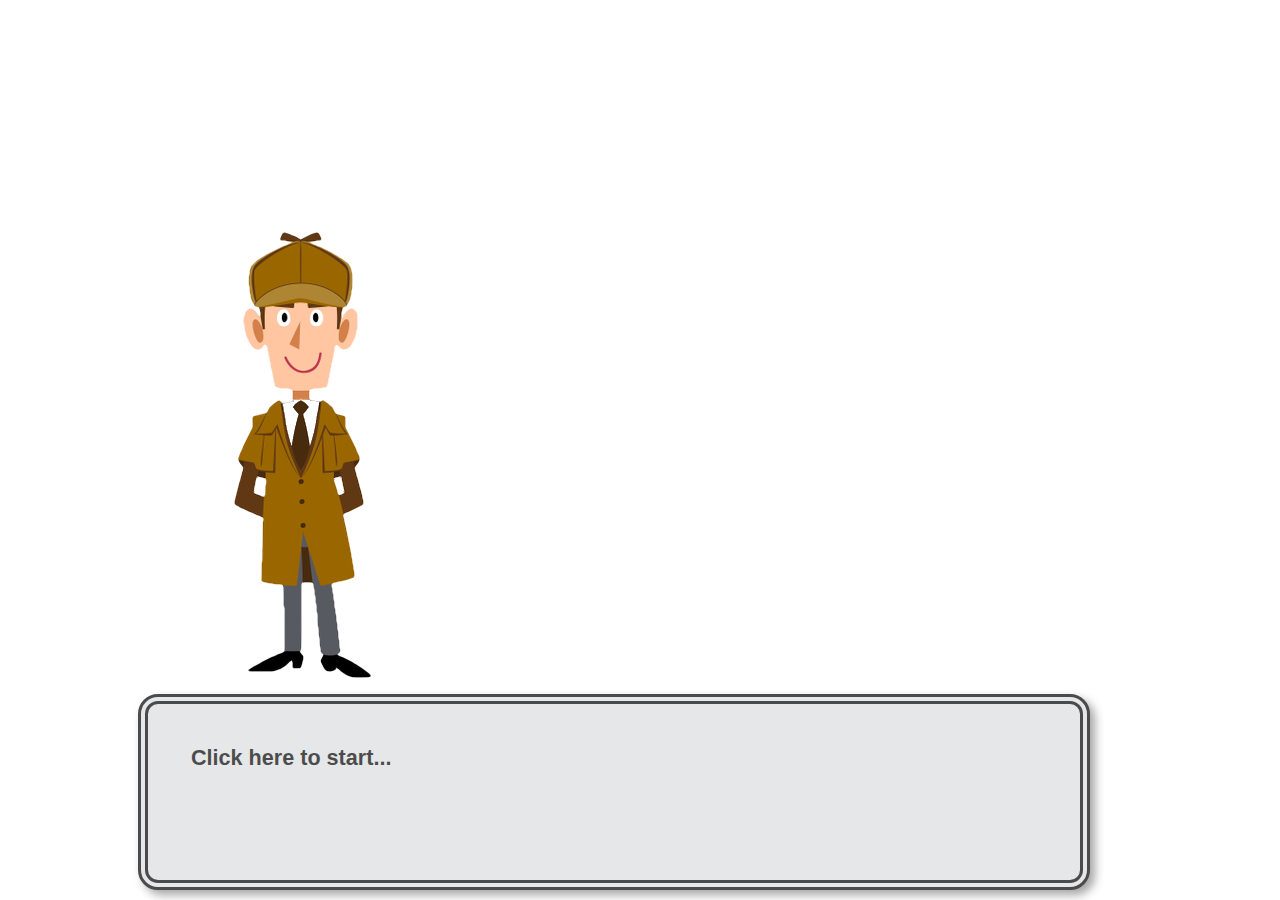
<file: Level7/TheTime.html>
<!DOCTYPE html>
<html>
<title> TheOneWithIntroductions </title>
<meta name="viewport" content="width=device-width, initial-scale=0.7, shrink-to-fit=yes">
<script src="https://cdnjs.cloudflare.com/ajax/libs/jquery/3.4.1/jquery.js"
    integrity="sha256-WpOohJOqMqqyKL9FccASB9O0KwACQJpFTUBLTYOVvVU=" crossorigin="anonymous"></script>

</head>

<body onload="check()">
    <div id="cont">
        <h1> The Time </h1>
        <div id="time"></div>

        <div id="onlytxt">
            <p> You could easily tell the Detective was a peculiar person by just looking at him.
                He had many obsessions, but the most noteworthy was his obsession with time. <br>
                Constantly keeping track of it, the Detective was never late for any occasion.
                Naturally, the detective had a love for watches, especially electronic ones.<br>
                He was fascinated by their accuracy and dependability.
                He had a small collection of rare electronic watches on one of his shelves, <br>which he examined every
                evening before bed.
                Interestingly, none of them were adjusted to show the correct time and nobody knew the reason except for
                the Detective himself.
            </p>
            <br><br>
            <center> <img id="img" src="Time.jpg"><br> </center>
            <p>While going through his daily watch examination, the Detective noticed that there was something off with
                one of his watches.<br>
                He meticulously fixed it and then continued his evening routine.
                However, just when he went under the blankets and started drifting away,<br> his phone rang.
                He looked at the screen and read “Commissioner Morrow.”
                the Detective had to answer as he rarely received calls from the police department,<br> and never at
                night.<br>
                “Good evening, Commissioner. Didn’t expect calls at this time, is there a problem?”<br>
                “Hello, Detective. We have a case here and I think you may be interested.”<br>
                “I’m listening…” he replied, yet couldn’t stop thinking about his watch.”
            </p>
            <div align="center">
                <input type="number" id=ans maxlength="4" size="1">
                <a href="TheMurder.html" onclick="javascript:return validatePass()">
                    <input type="submit" value="CONTINUE"></a> <br><br><br><br><br>
                <script type="text/javascript">
                    function validatePass() {
                        var a = String.fromCharCode(0x32, 0x30, 0x32, 0x31);
                        if (document.getElementById('ans').value == a) {
                            insert_value(); storedata();
                            alert("Perfect Timing!!");
                            return true;
                        } else {
                            alert('Wrong Passcode. Try again ^-^');
                            return false;
                        }
                    }

                    var checker = 72;
                    var start_tm = new Date();
                    var script_url = "https://script.google.com/macros/s/AKfycbwi-EJepVHEVFzlz_modMELud4tqUKf4J4Dp2Wy4lIX8Xh272UH/exec";

                    function insert_value() {
                        var name = localStorage.getItem("key_name");
                        var stage_name = "Stage 7.2";
                        var timestamp = start_tm;
                        var end_time = new Date().toTimeString().replace(/.*(\d{2}:\d{2}:\d{2}).*/, "$1");;
                        var url = script_url + "?callback=ctrlq&end_time=" + end_time + "&timestamp=" + timestamp + "&stage_name=" + stage_name + "&name=" + name + "&action=insert";
                        var request = jQuery.ajax({
                            crossDomain: true,
                            url: url,
                            method: "GET",
                            dataType: "jsonp"
                        });
                    }

                    function check() {

                        if (localStorage.getItem("checker") != 64) {
                            localStorage.setItem("checker", "0");
                            alert("Looks like you are lost let me help you");
                            window.location.replace("../Intro/index.html");
                        }
                        else {
                            document.getElementsByTagName("html")[0].style.visibility = "visible";
                        }

                    }
                    function storedata() {

                        localStorage.setItem("checker", checker);
                    }

                    var countDownDate = new Date("Aug 30, 2020 02:00:00").getTime();


                    var x = setInterval(function () {


                        var now = new Date().getTime();


                        var distance = countDownDate - now;


                        var days = Math.floor(distance / (1000 * 60 * 60 * 24));
                        var hours = Math.floor((distance % (1000 * 60 * 60 * 24)) / (1000 * 60 * 60));
                        var minutes = Math.floor((distance % (1000 * 60 * 60)) / (1000 * 60));
                        var seconds = Math.floor((distance % (1000 * 60)) / 1000);


                        document.getElementById("time").innerHTML = `Time left: ${days}d ${hours}h ${minutes}m ${seconds}s `;


                        if (distance < 0) {
                            clearInterval(x);
                            document.getElementById("time").innerHTML = "The event is done!!! Thank you for participating";
                        }
                    }, 1000);
                </script>
            </div>
        </div>
        <style>
            html {
                visibility: hidden;
            }

            body {
                text-align: left;
                background: #faebd7;
                padding-left: 50px;
                padding-right: 50px;
            }

            #time {
                position: fixed;
                bottom: 2%;
                right: 5%;
                font-size: 20px;
                font-family: 'Lucida Sans', 'Lucida Sans Regular', 'Lucida Grande', 'Lucida Sans Unicode', Geneva, Verdana, sans-serif;
                color: black;
                background-color: rgba(129, 126, 126, 0.452);
                box-shadow: 1px 1px 15px 1px rgba(124, 121, 121, 0.466);
                z-index: 0;
            }

            h1 {
                color: #2f4f4f;
                text-align: center;
                padding: 50px 50px 3px;
                font-size: 65px;
                font-family: Georgia;
            }

            #cont {
                background: #fffacd;
                margin: 0 auto;
            }

            #onlytxt {
                color: #808080;
                font-size: 24px;
                font-family: Raavi;
                margin: 0 auto;
                width: 80%;

            }

            h3 {
                color: #696969;
                text-align: center;
                padding: 5px 10px 0px 10px;
                font-size: 40px;
                font-family: Raavi;
            }

            #img {

                width: 250px;
                height: 120px;

            }

            input[type=submit] {
                background-color: #d2691e;
                border-radius: 6px;
                border: none;
                color: white;
                font-size: 22px;
                padding: 12px 20px;
                text-decoration: none;
                margin: 4px 2px;
                cursor: pointer;
            }

            #ans {
                text-align: center;
                width: 120px;
                margin-left: 30px;
                padding-top: 8px;
                padding-bottom: 8px;
                border: 2px solid grey;
                -webkit-border-radius: 5px;
                border-radius: 5px;
                font-size: 25px;
            }

            #ans:focus {
                border-color: lightgrey;
            }

            @media only screen and (min-width: 900px) {

                #cont {
                    width: 80%;
                    margin: 0 auto;
                }

                #img {
                    width: 510px;
                    height: 270px;
                }
            }
        </style>
</body>

</html>
</file>
<file: styles.css>
body {
	margin: 0;
	background-color: #a1e6e3;
	text-align: center;
}

nav {
	background-color: #d7fffd;
}


.navbar {
	padding: 20px;
}

.nav-brand-text {
	color: #197163;
	font-family: 'Roboto Slab', serif;
}

@media screen and (min-width: 300px){
	.nav-brand-text {
		font-size: 16px;
	}
}

@media screen and (min-width: 600px){
	.nav-brand-text {
		font-size: 25px;
	}
}

.nav-button {
	background-color: #197163;
	border: 0;
	border-radius: 5px;
}

.nav-button:hover {
	background-color: #158467;
}


.section-1 {
	padding: 3.7em 2em;
}

.heading-text {
	font-family: 'Roboto Slab', serif;
	color: #065446;
	padding-bottom: 0.8em;
}

.heading-subtext {
	font-family: 'Lato', sans-serif;
	color: #363636;
}

.span-title {
	color: #ba7967;
}



hr {
	border-bottom: 0.3px solid #158415;
	width: 30%;
	margin-bottom: 30px;
}




.section-2 {
	padding: 3.7em 3.5em;
}


h5 {
	font-family: 'Bree Serif', serif;
	font-size: 32px;
	color: #197163;
	margin-bottom: 40px;
}

.list-group {
	background-color: #d9adad; 
	border-radius: 10px;
	padding: 40px;
	text-align: start;
}

.list {
	font-family:  Cochin, Georgia, Times, 'Times New Roman', serif;
	color: #363636;
	margin-bottom: 25px;
	font-size:18px;
}

.names{
	width: 250px;
	font-family: 'Merriweather',sans-serif;
	margin:0 auto;
	
	color:#197163;
}
.names p{
	margin:0 auto;
	color:#065446;
	text-align-last: right;
}
.Detectable{
	font-family: Georgia,Helvetica,sans-serif;
	/* color:#30336b; */
	color:#eb3b5a;
	font-weight: 600;
	font-size:46px;
	
	padding-bottom: 18px;
	


}

@media screen and (min-width: 100px){
	


.start-btn {
	margin-bottom: 20px;
}

.btn-lg {
	background-color: #197163;
	padding: 12px 28px;
	border: 0;
	border-radius: 5px;
}

.btn-lg:hover {
	background-color: #158467;
}






footer {
	background-color: #519872;
	padding: 20px;
	margin-top: 60px;
}

.footer-text {
	text-transform: capitalize;
	font-family: 'Merriweather', serif;
	margin-bottom: 35px;
	color: #363636;
}

.copyright {
	margin-top: 60px;
}



.fa {
	color: #065446;
	font-size: 40px;
	text-decoration: none;
}

.fa:hover {
	color: #065446;
	opacity: 0.6;
	text-decoration: none;
}

.fa-instagram {
	margin-right: 80px;
	margin-left: auto;
}

.fa-whatsapp {
	margin-right: auto;
	/* margin-left: 40px; */
}

@media screen and (min-width: 300px){
	
.start-btn {
	margin-bottom: 20px;
}

.btn-lg {
	background-color: #197163;
	padding: 12px 28px;
	border: 0;
	border-radius: 5px;
}

.btn-lg:hover {
	background-color: #158467;
}






footer {
	background-color: #519872;
	padding: 20px;
	margin-top: 60px;
}

.footer-text {
	text-transform: capitalize;
	font-family: 'Merriweather', serif;
	margin-bottom: 35px;
	color: #363636;
}

.copyright {
	margin-top: 60px;
}



.fa {
	color: #065446;
	font-size: 40px;
	text-decoration: none;
}

.fa:hover {
	color: #065446;
	opacity: 0.6;
	text-decoration: none;
}

.fa-instagram {
	margin-right: 80px;
	margin-left: auto;
}

.fa-whatsapp {
	margin-right: auto;
	/* margin-left: 40px; */
}
}
</file>
<file: Intro/style1.css>
body {
    background-image: url(Img/jose-m-ameyugo-highresscreenshot00000.jpg);
    background-repeat: no-repeat;
    background-attachment: fixed;
    background-size: cover;
    background-position: center;
    margin: 0 auto;
    padding: 50;
  }

#cont{
	
	visibility: hidden;
	display: none;
}


#UI{
  width: 90%;
  height: 100%;
  margin: 0 auto;
}

#instructor{
    
	position: absolute;
	width: 200px;
	height: 500px; 
	margin: 0 auto;
	left:6%;
	bottom:34%;
	z-index: 1;
  }

  
  .inst{
	position: relative;
 
	z-index: 2;
  }
  
#txt{
    position:absolute;
    background-color:#dcdde1;
    bottom: 20%;
    left:2%;
	width: 85%;
	height: 130px;
    padding: 18px;
    margin:0 auto;
	z-index: 7; 
	border-radius:20px;
	opacity: 0.7;
	border: 10px double ;
	font-family: Georgia;
	font-size:18px;
	line-height:1.3;
	box-shadow: 5px 5px 10px grey;
}

#diag{
  font-size: larger;
  font-family: 'Lato', sans-serif;
  margin-left: 25px;
  font-weight: 550;

}
p:empty:not(:focus)::before {
  content: attr(data-placeholder);
}
@media only screen and (min-width: 900px) {

    #instructor,#txt{
        left:16%;
        bottom: 22%;
    }
    #txt{
        left:10%;
        bottom: 0;
        width: 70%;
        height: 140px;
        margin: 10px;
    }
  }
</file>
<file: Intro/L6style.css>
body {
    background-image: url(Img/bg1.jpg);
    background-repeat: no-repeat;
    background-attachment: fixed;
    background-size: cover;
    background-position: center;
    margin: 0 auto;
    padding: 50;
  }

#cont{
	
	visibility: hidden;
	display: none;
}


#UI{
  width: 90%;
  height: 100%;
  margin: 0 auto;
}

#instructor{
    
	position: absolute;
	width: 200px;
	height: 500px; 
	margin: 0 auto;
	left:6%;
	bottom:34%;
	z-index: 1;
  }

  
  .inst{
	position: relative;
 
	z-index: 2;
  }
  
#txt{
    position:absolute;
    background-color:#dcdde1;
    bottom: 20%;
    left:2%;
	width: 85%;
	height: 130px;
    padding: 18px;
    margin:0 auto;
	z-index: 7; 
	border-radius:20px;
	opacity: 0.7;
	border: 10px double ;
	font-family: Georgia;
	font-size:18px;
	line-height:1.3;
	box-shadow: 5px 5px 10px grey;
}

#diag{
  font-size: larger;
  font-family: 'Lato', sans-serif;
  margin-left: 25px;
  font-weight: 550;

}
p:empty:not(:focus)::before {
  content: attr(data-placeholder);
}
@media only screen and (min-width: 900px) {

    #instructor,#txt{
        left:16%;
        bottom: 22%;
    }
    #txt{
        left:10%;
        bottom: 0;
        width: 70%;
        height: 140px;
        margin: 10px;
    }
}
</file>
<file: Level3/Puzzle_1style.css>
/*
body::before{
 content:"";
  width:100%;
  height:100%;
  top:0;
  left:0;
  z-index:-1;
  position: fixed;
   background-image: url("bgl.jpg");
background-repeat: no-repeat;
  background-size: cover;
 //opacity: 0.7;
}
*/
 
html{
  visibility: hidden;
}
html,
body{
  height:100%;
  margin:0;
}
#time{
  position: fixed;
  bottom:2%;
  right: 5%;
  font-size: 20px;
  font-family: 'Lucida Sans', 'Lucida Sans Regular', 'Lucida Grande', 'Lucida Sans Unicode', Geneva, Verdana, sans-serif;
  color:darkblue;
  background-color: rgba(129, 126, 126, 0.452);
  box-shadow: 1px 1px 15px 1px rgba(124, 121, 121, 0.466); 

}



.bg{
  background-image: linear-gradient(rgba(255, 255, 255, 0.2), rgba(255,255,255,.2)),url('bg1.jpg');
  height: 100%; 
  background-position: center;
  background-repeat: no-repeat;
  background-size: cover;
}

#cont{
  
  visibility: hidden;
 display: none;
  width: 100%;
}

 h1{
 color: #F0FFFf;
 text-align: center;
 font-family: verdana,sans-serif;
font-size: 50px;
  margin: 0 auto;
padding: 10px 50px 3px 10px;
}
#rules {
  width:80%;
 color:#d21404;
 text-align:center;
 font-family:Georgia;
 font-size:26px;

}
#petal-die,#quest-die  {
  display: inline-block;
  margin: 8px;
  /* float: center; */
  max-width: 90px;
  max-height: 90px;
  width: 80px;
  height:80px;
  
}

#petal-die img{
  width: 100%;
  height: 100%;
}

#totalpetals{
 color: #00ff7f;
 text-align:center;
 font-family:Georgia;
 font-size:20px;
padding: 1px 5px 7px 5px;
}
#rolld { 
margin: 8px;
  float: center;
  width: 180px;
 height:140px;
border: 1px solid #ccc;
}
#rolld:hover {
border: 3px solid #B8860B;
}
#rolld:hover , .hide {
  display: block;
  color: red;
}
#ddd {
  width:80%;
 color: #faebd7;
 text-align:center;
 font-family:Georgia;
 font-size:24px;
}
/* #quest-die {
margin: 6px;
  float: center;
  width: 100px;
  padding: 10px;
} */
#youranswer {
color: #7cfc00;
 text-align:center;
 font-family:Georgia;
 font-size:25px;
 font-weight: bold;
padding:10px;
}
input[type=number] {
  width: 25%;
  padding:12px 3px;
  margin: 8px 0;
  box-sizing: border-box;
}
input[type=number]:focus {
  border: 2px solid #555;
}
input[type=submit] {
  border-radius: 4px;
  background-color: #006400;
  border: none;
  color: white;
  padding: 20px 32px;
  text-decoration: none;
  outline: none;
  font-size: 26px;
  margin: 3px 2px;
  cursor: pointer;
}
input[type=submit]:hover{
box-shadow: 0 12px 16px 0 rgba(0,0,0,0.24), 0 17px 50px 0 rgba(0,0,0,0.19);
}

input[type=submit]:active {
  background-color: #556b2f;
  box-shadow: 0 5px #666;
  transform: translateY(4px);
}
.alert {
  padding: 20px;
  background-color: #f44336; /* Red */
  color: white;
  margin-bottom: 15px;
}


#UI{
  width: 100%;
  height: 100%;
  margin: 0 auto;
}

#instructor{
    
	position: absolute;
	width: 200px;
	height: 500px; 
	margin: 0 auto;
	left:6%;
	bottom:34%;
	z-index: 1;
  }

  
  .inst{
	position: relative;
 
	z-index: 2;
  }
  
#txt{
    position:absolute;
    background-color:#dcdde1;
    bottom: 20%;
    left:2%;
	width: 85%;
	height: 130px;
    padding: 18px;
    margin:0 auto;
	z-index: 7; 
	border-radius:20px;
	opacity: 0.7;
	border: 10px double ;
	font-family: Georgia;
	font-size:18px;
	line-height:1.3;
	box-shadow: 5px 5px 10px grey;
}


#txt:empty:before{
  
  content:attr(data-placeholder);
  color:black;
}

#diag{
  font-size: larger;
  font-family: 'Lato', sans-serif;
  margin-left: 25px;
  font-weight: 550;
}

#next{
   visibility: hidden;
   position: absolute;
   right: 10px; 
   bottom:0;
   right: 1;
   width: 50px;
   height: 50px;
  
  }

  #next:hover{
    width: 53px;
    height: 53px;
    
  }
  p:empty:not(:focus)::before {
  content: attr(data-placeholder);
}

@media only screen and (min-width: 900px) {

    #instructor{
        left:16%;
        bottom: 22%;
    }
    #txt{
        left:10%;
        bottom: 0;
        width: 70%;
        height: 140px;
        margin: 10px;
    }
  

}
</file>
<file: Level5/styles.css>
html{
    visibility: hidden;
}

body {
	margin: 0;
	padding: 0;
	text-align: center;
	background-color: #c7b198;
}

#time{
	position: fixed;
	bottom:2%;
	right: 5%;
	font-size: 20px;
	font-family: 'Lucida Sans', 'Lucida Sans Regular', 'Lucida Grande', 'Lucida Sans Unicode', Geneva, Verdana, sans-serif;
	color:black;
	background-color: rgba(129, 126, 126, 0.452);
	box-shadow: 1px 1px 15px 1px rgba(124, 121, 121, 0.466); 
  
  }

label {
	font-family: 'Montserrat', sans-serif;
}
 
small {
	font-family: 'Montserrat', sans-serif;
	color: #438a5e;	
}

#header-title {
    font-family: 'Lobster', cursive;
	font-size: 87px;
	color: #1b262c;
}

.header {
	padding-top: 84px;
	padding-bottom: 84px;  
	background-color: #c7b198;
}

.container {
	padding: 50px 100px;
	background-color: #dfd3c3;
}

.in {
	background-color: #f0ece3;
}

.btn {
	color: #3f4441;
	border-color: #3f4441;
}

.btn:hover {
	background-color: #c7b198;
	color: #f0ece3;
}

.footer {
	padding: 40px;
	background-color: #c7b198;
}


#cont{
	
	visibility: hidden;
	display: none;
}

#UI{
    width: 80%;
    height: 100%;
    margin: 0 auto;
}

#instructor{
    
	position: absolute;
	width: 200px;
	height: 500px; 
	margin: 0 auto;
	left:6%;
	bottom:22%;
	z-index: 1;
  }

  
  .inst{
	position: relative;
 
	z-index: 2;
  }
  
#txt{
    position:absolute;
    background-color:#dcdde1;
    bottom: 6%;
    left:2%;
	width: 90%;
	height: 155px;
    padding: 20px;
    margin:0 auto;
	z-index: 7; 
	border-radius:20px;
	opacity: 0.7;
	border: 10px double ;
	font-family: Georgia;
	font-size:18px;
	line-height:1.3;
	box-shadow: 5px 5px 10px grey;
}

#diag{
  font-size: larger;
  font-family: 'Lato', sans-serif;
  margin-left: 25px;
}

@media only screen and (min-width: 900px) {

    #instructor{
        left:16%;
        bottom: 22%;
    }
    #txt{
        left:10%;
        bottom: 0;
        width: 70%;
        height: 156px;
        margin: 10px;
    }

}
</file>
<file: Level6/ess.css>
html{
  visibility: hidden;
}

body::before{
  content: '';
  width: 100%;
  height: 100%;
  top: 0;
  left: 0;
  z-index: -1;
  position: fixed;
  background-image: url(Img/fire-dance.jpg);
  background-repeat: no-repeat;
  background-size: cover;
 
}

#time{
  position: fixed;
  bottom:5%;
  right: 5%;
  font-size: 20px;
  font-family: 'Lucida Sans', 'Lucida Sans Regular', 'Lucida Grande', 'Lucida Sans Unicode', Geneva, Verdana, sans-serif;
  color:ivory;
  background-color: rgba(129, 126, 126, 0.452);
  box-shadow: 1px 1px 15px 1px rgba(124, 121, 121, 0.466); 
  
}
.container {
  width: 100%;
  margin: 4rem auto 0 5rem;
}

.cl{
  display: block;
  width:340px;
  height: 310px;
  margin-left: 1%;
  margin-top: 11%;
  transition: transform .2s;
  cursor: pointer;

}

.cl :hover{
 
  transform: scale(1.2);
}

.modal{
  display: none;
  position: fixed;
  z-index: 10;
  padding-top: 50px;
  left: 0;
  top: 0;
  width: 100%;
  height: 100%;
  overflow: auto;
  background-color: rgb(245, 229, 142);
  background-color: rgba(243, 179, 106, 0.8);

  
}
.modal-content{
  margin: auto;
  display: block;
  width: 80%;
  max-width: 700px;
  animation-name: zoom;
  animation-duration: 0.6s;
}
@keyframes zoom{
  from{transform: scale(0)}
  to{transform: scale(1)}
}
.close{
  position: absolute;
  top:15px;
  right: 35px;
  color: #f1f1f1;
  font-size: 80px;
  font-weight: bolder;
  transition: 0.3s;
}

.close:hover, .close:focus{
  color: #bbb;
  text-decoration: none;
  cursor: pointer;
}

@media only screen and (max-width:700px){
  .modal-content{
    width:100%;
    padding-top: 100px;
  }
}

#check{
 
  color:black;
  padding:11px 13px;
  background-color: rgba(243, 179, 106, 0.9);
  text-align: center;
  font-weight: bold;
  border: 1.9px solid #99803a;
    border-radius: 7px;
    box-shadow: 1px 1px 15px 5px ; 


}
#check:focus{
  background-color: #ece578;
  padding: 12px 14px;
  box-shadow: 1px 1px 15px 5px rgba(243, 179, 106, 0.8); 
  outline: burlywood;
}


#img1,#img2,#img3,#img4,#img5,#img6,#img7 {
  position: absolute;
  top: 20%;
  left: 46%;
  cursor: move;
  width:100px;
  height:500px;
}


#img1{
  transform: rotate(-1deg);
  z-index: 2;

}


#img2{
  transform: rotate(21deg);
  z-index: 1;

}

#img3{
  transform: rotate(-23deg);
  z-index: 3;
}

#img4{
  transform: rotate(43deg);
  z-index: 5;
}

#img5{
  transform: rotate(-45deg);
  z-index: 4;
}

#img6{
  transform: rotate(66deg);
}

#img7{
  transform: rotate(-66deg);
  z-index: 6;
}
/*
#img1,#img2,#img3,#img4,#img5,#img6,#img7:hover{
  box-shadow: 0px 0px 10px 1px #fffa65;
}*/
  /*
  #mydivheader {
    padding: 10px;
    cursor: move;
    z-index: 10;
    background-color: none;
    color: #fff;
  }
  */
  @media (min-width: 768px) and (max-width: 1024px) and (orientation: landscape), (orientation:portrait)  {

    #time{
      font-size: 32px;
    }
    
    .cl{
      width:560px;
      height: 510px;
      margin-left: 21vw;
      margin-top: 15%;
    }

    
#img1,#img2,#img3,#img4,#img5,#img6,#img7 {
  position: absolute;
  top: 87vw;
  left: 67vw;
  cursor: move;
  width: 110px;
  height: 505px;
}

.modal-content{
  width:100%;
  padding-top: 40%;
}

.container {
  width: 100%;
  margin: 98vw auto 0 48vw;
}

#check{
  padding: 25px 25px;
  font-size: 34px;
  
}
#check::placeholder{
  font-size: 34px;
  font-style: italic;
  font-family: 'Gill Sans', 'Gill Sans MT', Calibri, 'Trebuchet MS', sans-serif;  
}
#check:focus::placeholder{
  font-size: 38px;
  font-weight: 900;
  color:rgb(35, 114, 81);
}
#check:focus{
  padding: 28px 28px;
}
  }
</file>
